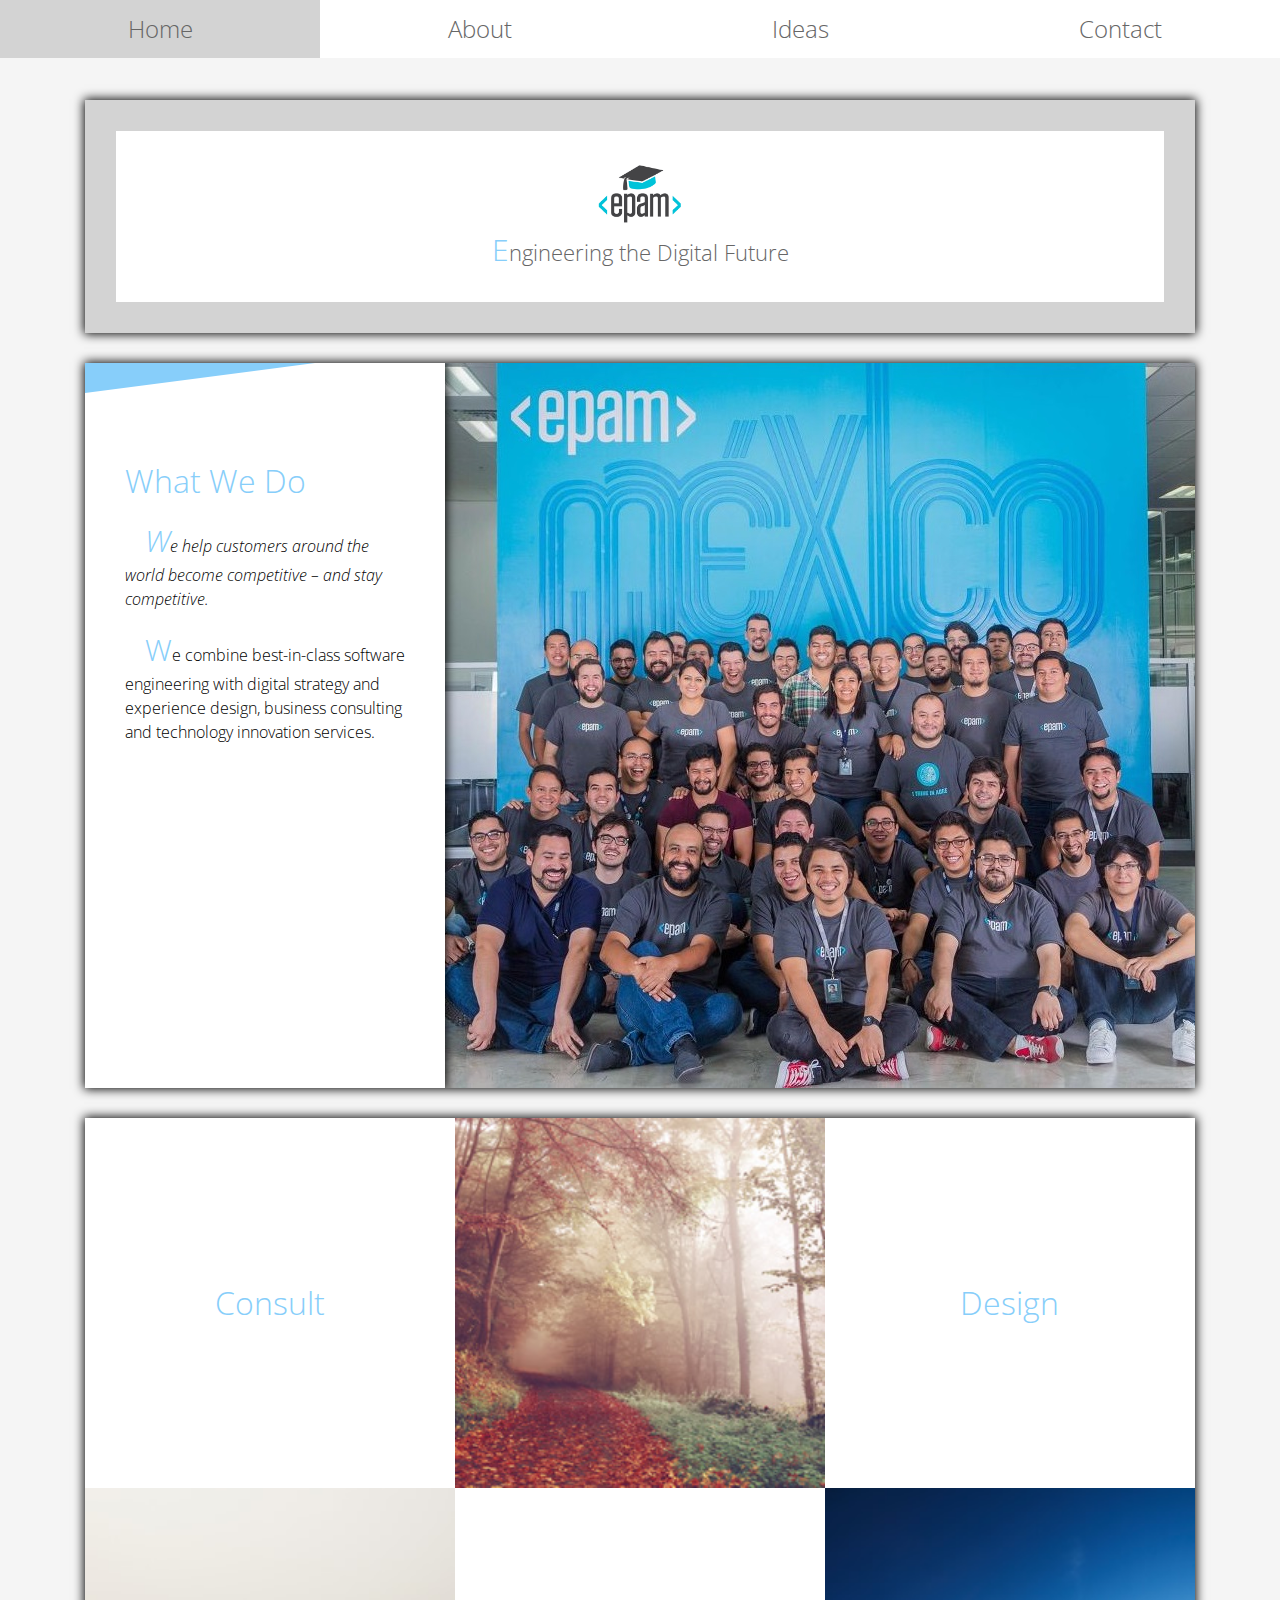
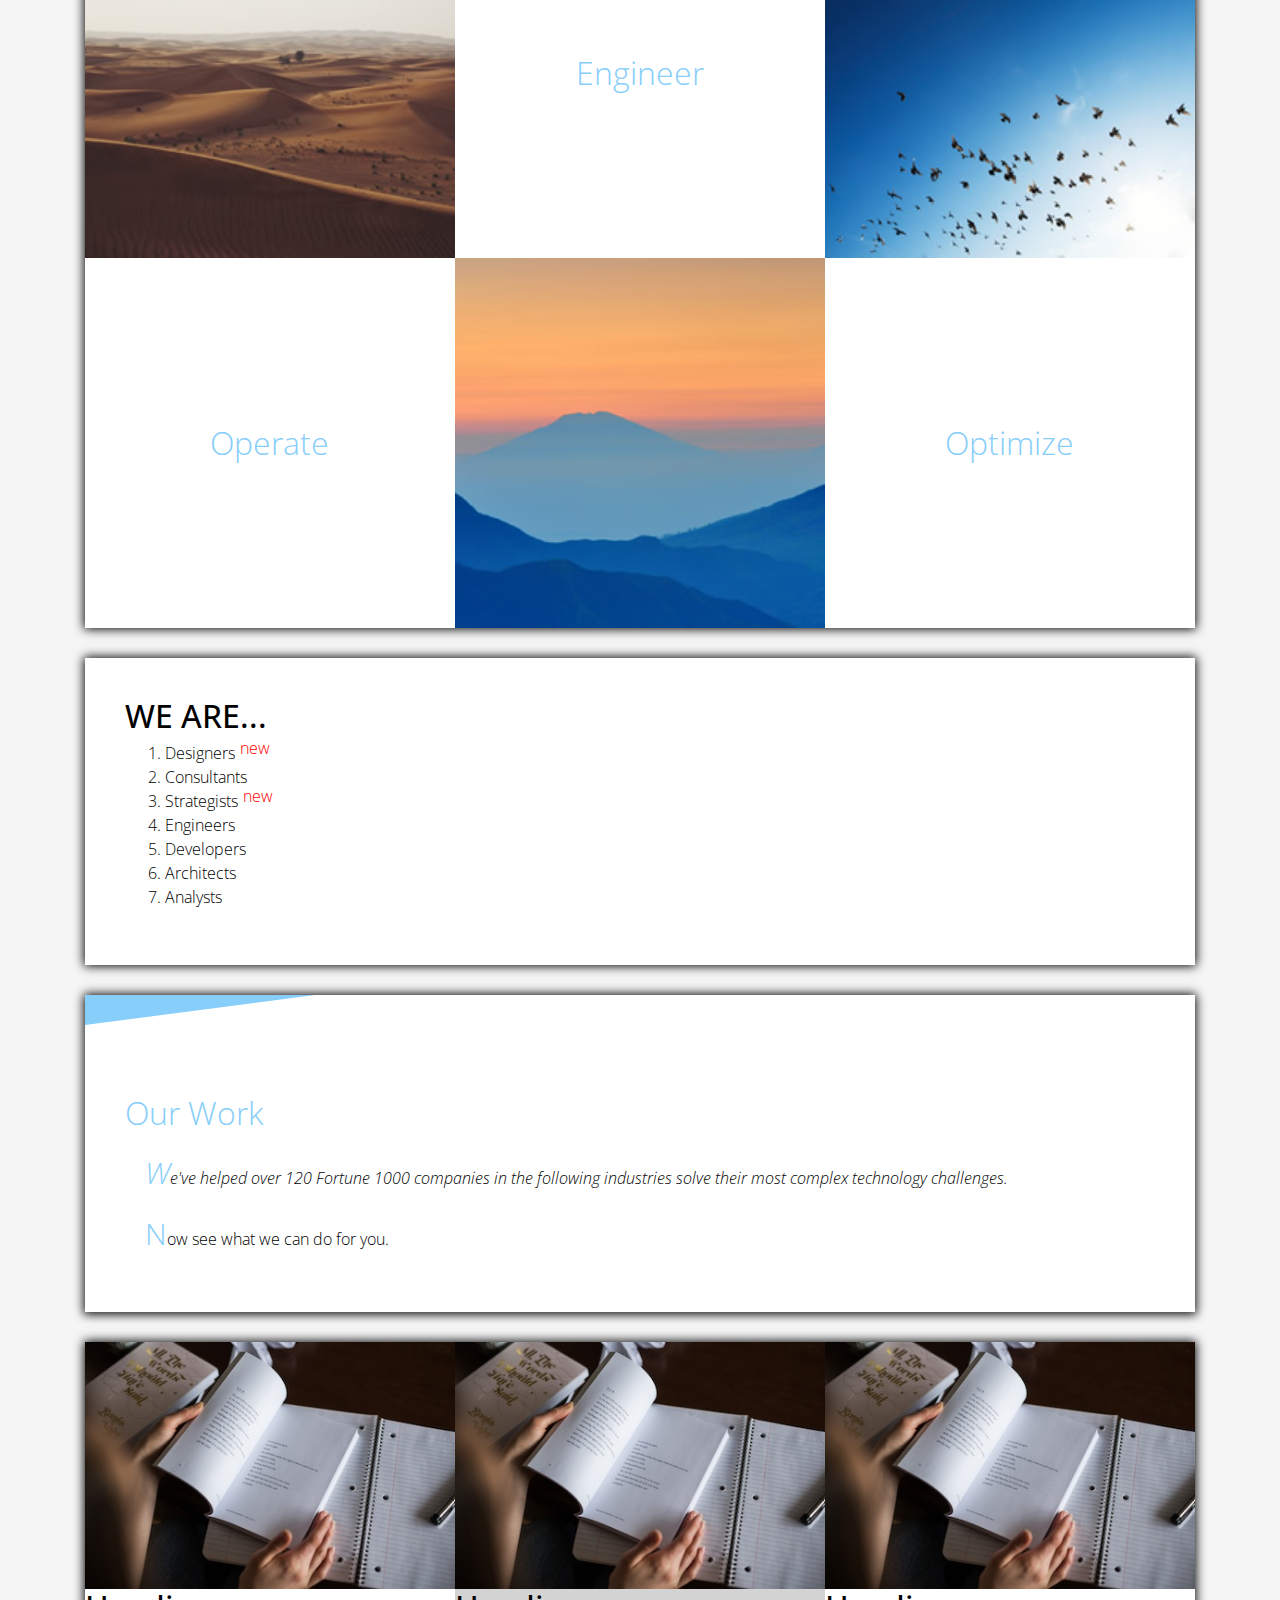
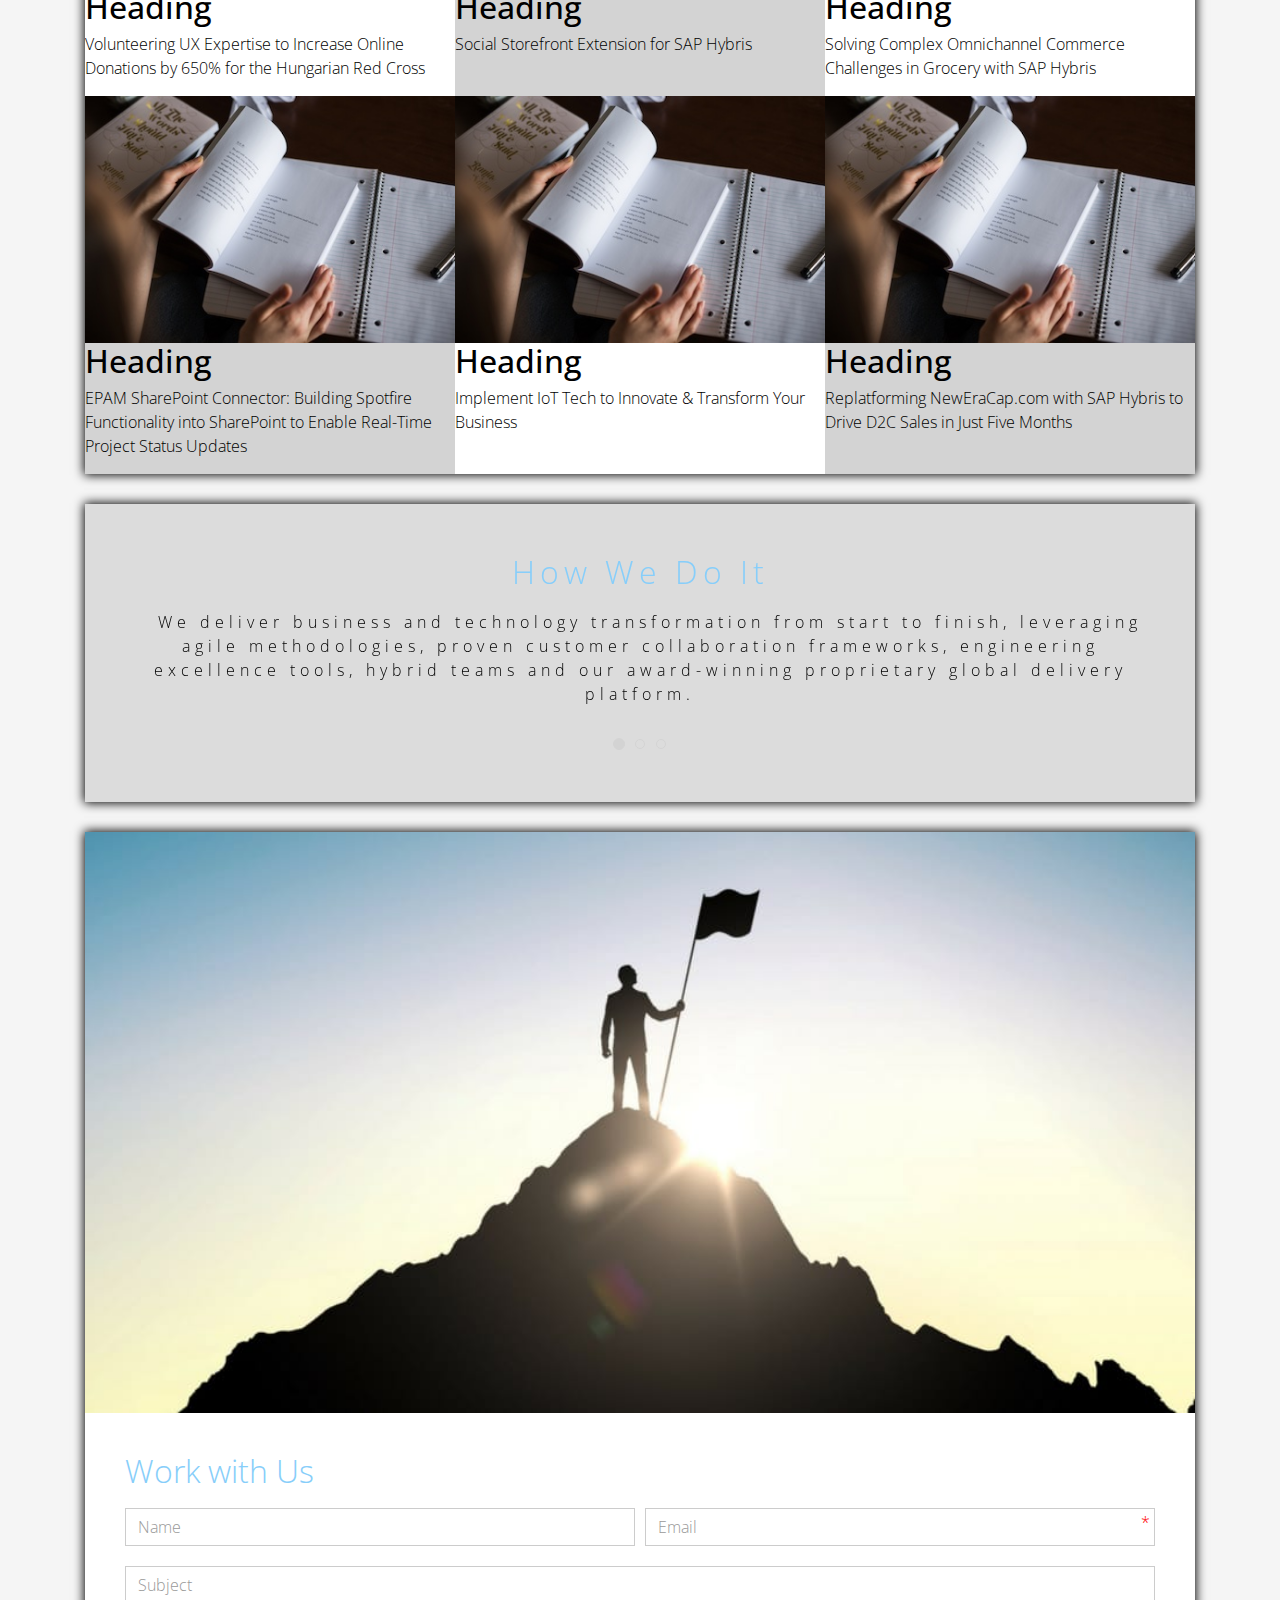
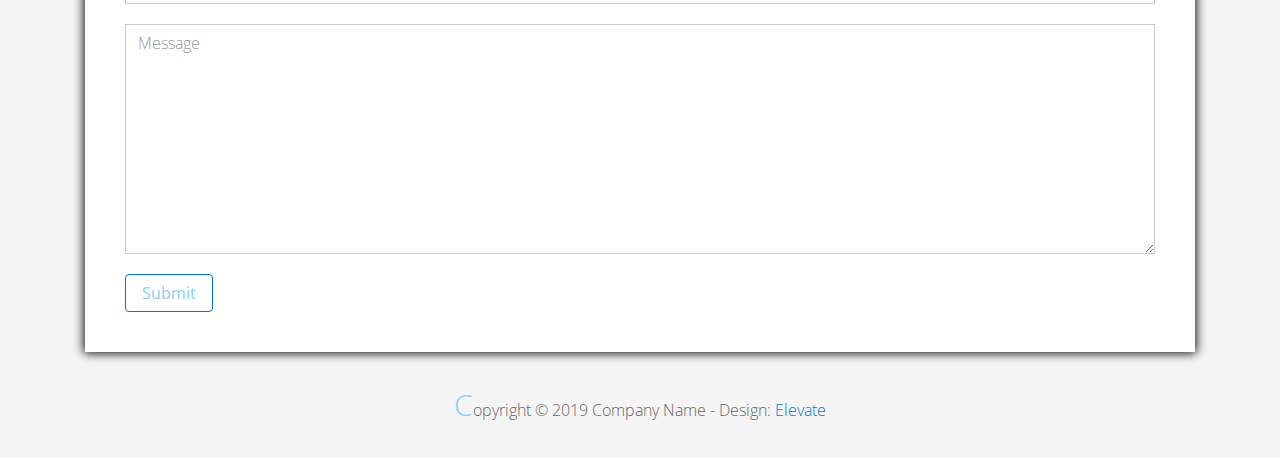
<file: homework/index.html>
<!DOCTYPE html>
<html lang="en">
<head>
  <meta charset="utf-8">
  <meta http-equiv="X-UA-Compatible" content="IE=edge">
  <meta name="viewport" content="width=device-width, initial-scale=1">

  <title>CSS Basics HW</title>



  <!-- load stylesheets -->
  <link rel="stylesheet" href="http://fonts.googleapis.com/css?family=Open+Sans:300,400">
  <!-- Google web font "Open Sans" -->
  <link rel="stylesheet" href="css/bootstrap.min.css">
  <!-- Bootstrap style -->
  <link rel="stylesheet" href="css/general.css">
  <link rel="stylesheet" href="css/style.css">
  <!-- Templatemo style -->
</head>

<body>
<div class="container">

  <div class="tm-sidebar">
    <nav class="tm-main-nav">
      <ul>
        <li class="tm-nav-item"><a href="#home" class="tm-nav-item-link">Home</a></li>
        <li class="tm-nav-item"><a href="#about" class="tm-nav-item-link">About</a></li>
        <li class="tm-nav-item"><a href="#ideas" class="tm-nav-item-link">Ideas</a></li>
        <li class="tm-nav-item"><a href="#contact" class="tm-nav-item-link">Contact</a></li>
      </ul>
    </nav>
  </div>

  <div class="tm-main-content">

    <div id="home" class="tm-content-box tm-content-header margin-b-10">
      <div class="tm-banner">
        <div class="tm-banner-inner">
          <img src="img/epam_logo.png" width="100" alt="">
          <p class="tm-banner-text">Engineering the Digital Future</p>
        </div>
      </div>
    </div>

    <section>
      <div class="tm-content-box flex-2-col">

        <div class="padding-medium flex-item tm-team-description-container flex-item">
          <h2 class="tm-section-title">What We Do</h2>
          <p class="tm-section-description">We help customers around the world become competitive – and stay competitive.</p>
          <p class="tm-section-description"> We combine best-in-class software engineering with digital strategy and experience design, business consulting and technology innovation services.</p>
        </div>
        <div class="flex-item">
          <img src="img/epam-mexico.jpg" alt="epam-mexico">
        </div>

      </div>

      <div id="about" class="tm-content-box">

        <ul class="boxes gallery-container">
          <li class="box box-bg">
            <h2 class="tm-section-title tm-section-title-box tm-box-bg-title">Consult</h2>
          </li>
          <li class="box">
            <a href="img/idea-large-01.jpg">
              <img src="img/idea-01.jpg" alt="Image" class="img-fluid thumbnail box-img">
            </a>
          </li>
          <li class="box box-bg">
            <h2 class="tm-section-title tm-section-title-box tm-box-bg-title">Design</h2>
          </li>
          <li class="box">
            <a href="img/idea-large-02.jpg">
              <img src="img/idea-02.jpg" alt="Image" class="img-fluid thumbnail box-img">
            </a>
          </li>
          <li class="box box-bg">
            <h2 class="tm-section-title tm-section-title-box tm-box-bg-title">Engineer</h2>
          </li>
          <li class="box">
            <a href="img/idea-large-03.jpg">
              <img src="img/idea-03.jpg" alt="Image" class="img-fluid thumbnail box-img">
            </a>
          </li>
          <li class="box box-bg">
            <h2 class="tm-section-title tm-section-title-box tm-box-bg-title">Operate</h2>
          </li>
          <li class="box">
            <a href="img/idea-large-04.jpg">
              <img src="img/idea-04.jpg" alt="Image" class="img-fluid thumbnail box-img">
            </a>
          </li>
          <li class="box box-bg">
            <h2 class="tm-section-title tm-section-title-box tm-box-bg-title">Optimize</h2>
          </li>
        </ul>

      </div>

    </section>

    <!-- slider -->
    <section class="heading tm-content-box">
      <div class="padding-medium">
        <h2> WE ARE...</h2>
        <ol>
          <li><a href="index.html" class="text">Designers</a></li>
          <li><a href="index.html">Consultants</a></li>
          <li><a href="#" class="text">Strategists</a></li>
          <li><a href="#">Engineers</a></li>
          <li><a href="#">Developers</a></li>
          <li><a href="#">Architects</a></li>
          <li><a href="#">Analysts</a></li>
        </ol>
      </div>
    </section>

    <section class="blocks">
      <div class="padding-medium flex-item tm-team-description-container">
        <h2 class="tm-section-title">Our Work</h2>
        <p class="tm-section-description">We've helped over 120 Fortune 1000 companies in the following industries solve their most complex technology challenges. </p>
        <p class="tm-section-description"> Now see what we can do for you.</p>
      </div>
      <div class="tm-content-box flex-2-col">
      </div>
      <div  class="tm-content-box">
        <ul class="boxes gallery-container">
          <li class="box box-work">
            <img src="img/study.jpeg" alt="Image" class="img-fluid">
            <div>
              <h2>Heading</h2>
              <p>Volunteering UX Expertise to Increase Online Donations by 650% for the Hungarian Red Cross</p>
            </div>
          </li>
          <li class="box box-work">
            <img src="img/study.jpeg" alt="Image" class="img-fluid">
            <div>
              <h2>Heading</h2>
              <p>Social Storefront Extension for SAP Hybris</p>
            </div>
          </li>
          <li class="box box-work">
            <img src="img/study.jpeg" alt="Image" class="img-fluid">
            <div>
              <h2>Heading</h2>
              <p>Solving Complex Omnichannel Commerce Challenges in Grocery with SAP Hybris</p>
            </div>
          </li>
          <li class="box box-work">
            <img src="img/study.jpeg" alt="Image" class="img-fluid">
            <div>
              <h2>Heading</h2>
              <p>EPAM SharePoint Connector: Building Spotfire Functionality into SharePoint to Enable Real-Time Project Status Updates</p>
            </div>
          </li>
          <li class="box box-work">
            <img src="img/study.jpeg" alt="Image" class="img-fluid">
            <div>
              <h2>Heading</h2>
              <p>Implement IoT Tech to Innovate &amp; Transform Your Business</p>
            </div>
          </li>
          <li class="box box-work">
            <img src="img/study.jpeg" alt="Image" class="img-fluid">
            <div>
              <h2>Heading</h2>
              <p>Replatforming NewEraCap.com with SAP Hybris to Drive D2C Sales in Just Five Months</p>
            </div>
          </li>
        </ul>

      </div>
    </section>

    <section id="ideas">
      <div id="tmCarousel" class="carousel slide tm-content-box" data-ride="carousel">

        <ol class="carousel-indicators">
          <li data-target="#tmCarousel" data-slide-to="0" class="active"></li>
          <li data-target="#tmCarousel" data-slide-to="1" class=""></li>
          <li data-target="#tmCarousel" data-slide-to="2" class=""></li>
        </ol>

        <div class="carousel-inner" role="listbox">

          <div class="carousel-item active">
            <div class="carousel-content">
              <div class="flex-item">
                <h2 class="tm-section-title">How We Do It</h2>
                <p class="tm-section-description carousel-description">We deliver business and technology transformation from start to finish, leveraging agile methodologies, proven customer collaboration frameworks, engineering excellence tools, hybrid teams and our award-winning proprietary global delivery platform.</p>
              </div>
            </div>
          </div>

          <div class="carousel-item">
            <div class="carousel-content">
              <div class="flex-item">
                <h2 class="tm-section-title">Our Clients</h2>
                <p class="tm-section-description carousel-description">Lorem ipsum dolor sit amet,
                  consectetur adipiscing elit. Quisque vel nisi pharetra nibh varius pharetra ac
                  sagittis nisi. Etiam pharetra vestibulum hendrerit. Pellentesque interdum metus
                  sed massa rutrum.</p>
              </div>
            </div>
          </div>

          <div class="carousel-item">
            <div class="carousel-content">
              <div class="flex-item">
                <h2 class="tm-section-title">Our Projects</h2>
                <p class="tm-section-description carousel-description">Donec ex libero, fringilla
                  vitae purus sit amet, rhoncus pharetra lorem. Pellentesque id sem id lacus
                  ultricies vehicula. Aliquam rutrum mi non. Pellentesque interdum metus sed massa
                  rutrum.</p>
              </div>
            </div>
          </div>

        </div>

      </div>
    </section>

    <section class="tm-content-box">
      <img src="img/contact-us.jpg" alt="Contact image" class="img-fluid img-contact-us">

      <div id="contact" class="padding-medium">
        <h2 class="tm-section-title">Work with Us</h2>
        <form action="#contact" method="get" class="contact-form">

          <div class="form-group col-xs-12 col-sm-12 col-md-6 col-lg-6 form-group-2-col-left">
            <input type="text" id="contact_name" name="contact_name" class="form-control"
                   placeholder="Name" required/>
          </div>
          <div class="form-group col-xs-12 col-sm-12 col-md-6 col-lg-6 form-group-2-col-right mandatory-field">
            <input type="email" id="contact_email" name="contact_email" class="form-control"
                   placeholder="Email" required/>
          </div>
          <div class="form-group">
            <input type="text" id="contact_subject" name="contact_subject" class="form-control"
                   placeholder="Subject" required/>
          </div>
          <div class="form-group">
            <textarea id="contact_message" name="contact_message" class="form-control" rows="9"
                      placeholder="Message" required></textarea>
          </div>

          <button type="submit" class="btn btn-primary submit-btn">Submit</button>

        </form>
      </div>
    </section>

    <footer class="tm-footer">
      <p class="text-xs-center">Copyright &copy; 2019 Company Name

        - Design: <a rel="nofollow" href="http://www.templatemo.com/tm-481-elevate"
                     target="_parent">Elevate</a></p>
    </footer>

  </div>

</div>

</body>
</html>
</file>
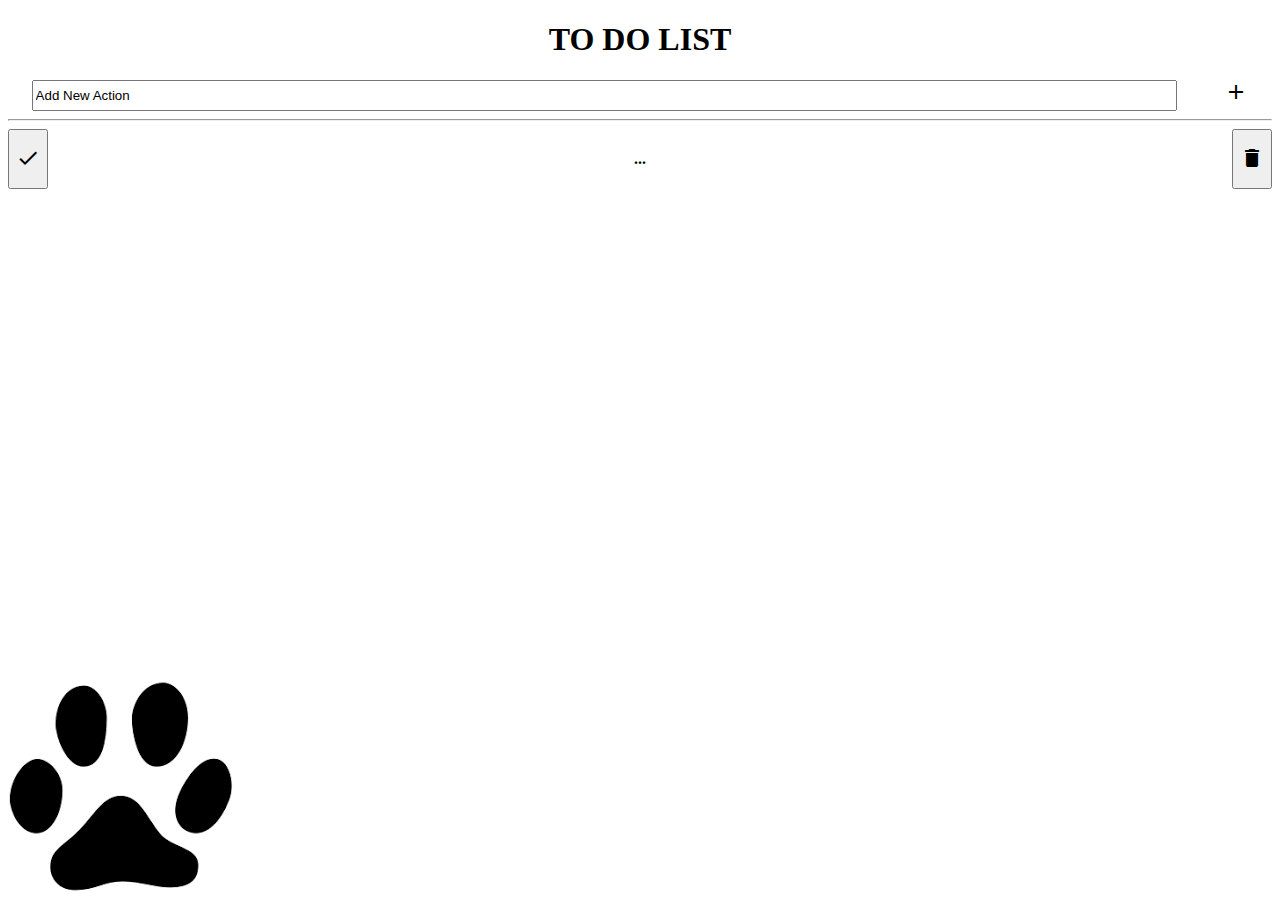
<file: FLX_homework_11/homework/index.html>
<!DOCTYPE html>
<html lang="en">
<head>
  <meta charset="UTF-8">
  <title>Homework 11 - TODO Cat List</title>
  <link rel="stylesheet" href="./assets/material-icons/material-icons.css">
  <link rel="stylesheet" href="./assets/styles.css">
</head>
<body class="body">
  <div id="root"></div>
  <section id ="top">
  <div class="header" id="header"><h1>TO DO LIST</h1></div>
  <div class="form">
    <form>
      <input type="text" id= "inputForm" value="Add New Action">
      <i class="material-icons" id="iconBtn">add</i>
    </form>
  </div>
  <hr>
</section>
  <div class="list" id="list">
        <button type="button" id="done"><i class="material-icons">done</i></button>
        <h4 id="line">...</h4>
        <button type="button" id="delete"><i class="material-icons">delete</i></button>   
  </div>
  <div id="2"></div>
  <footer><img src="./assets/img/cat.png" alt="noImage"></footer>
  <script src="./src/app.js"></script>
</body>
</html>
</file>
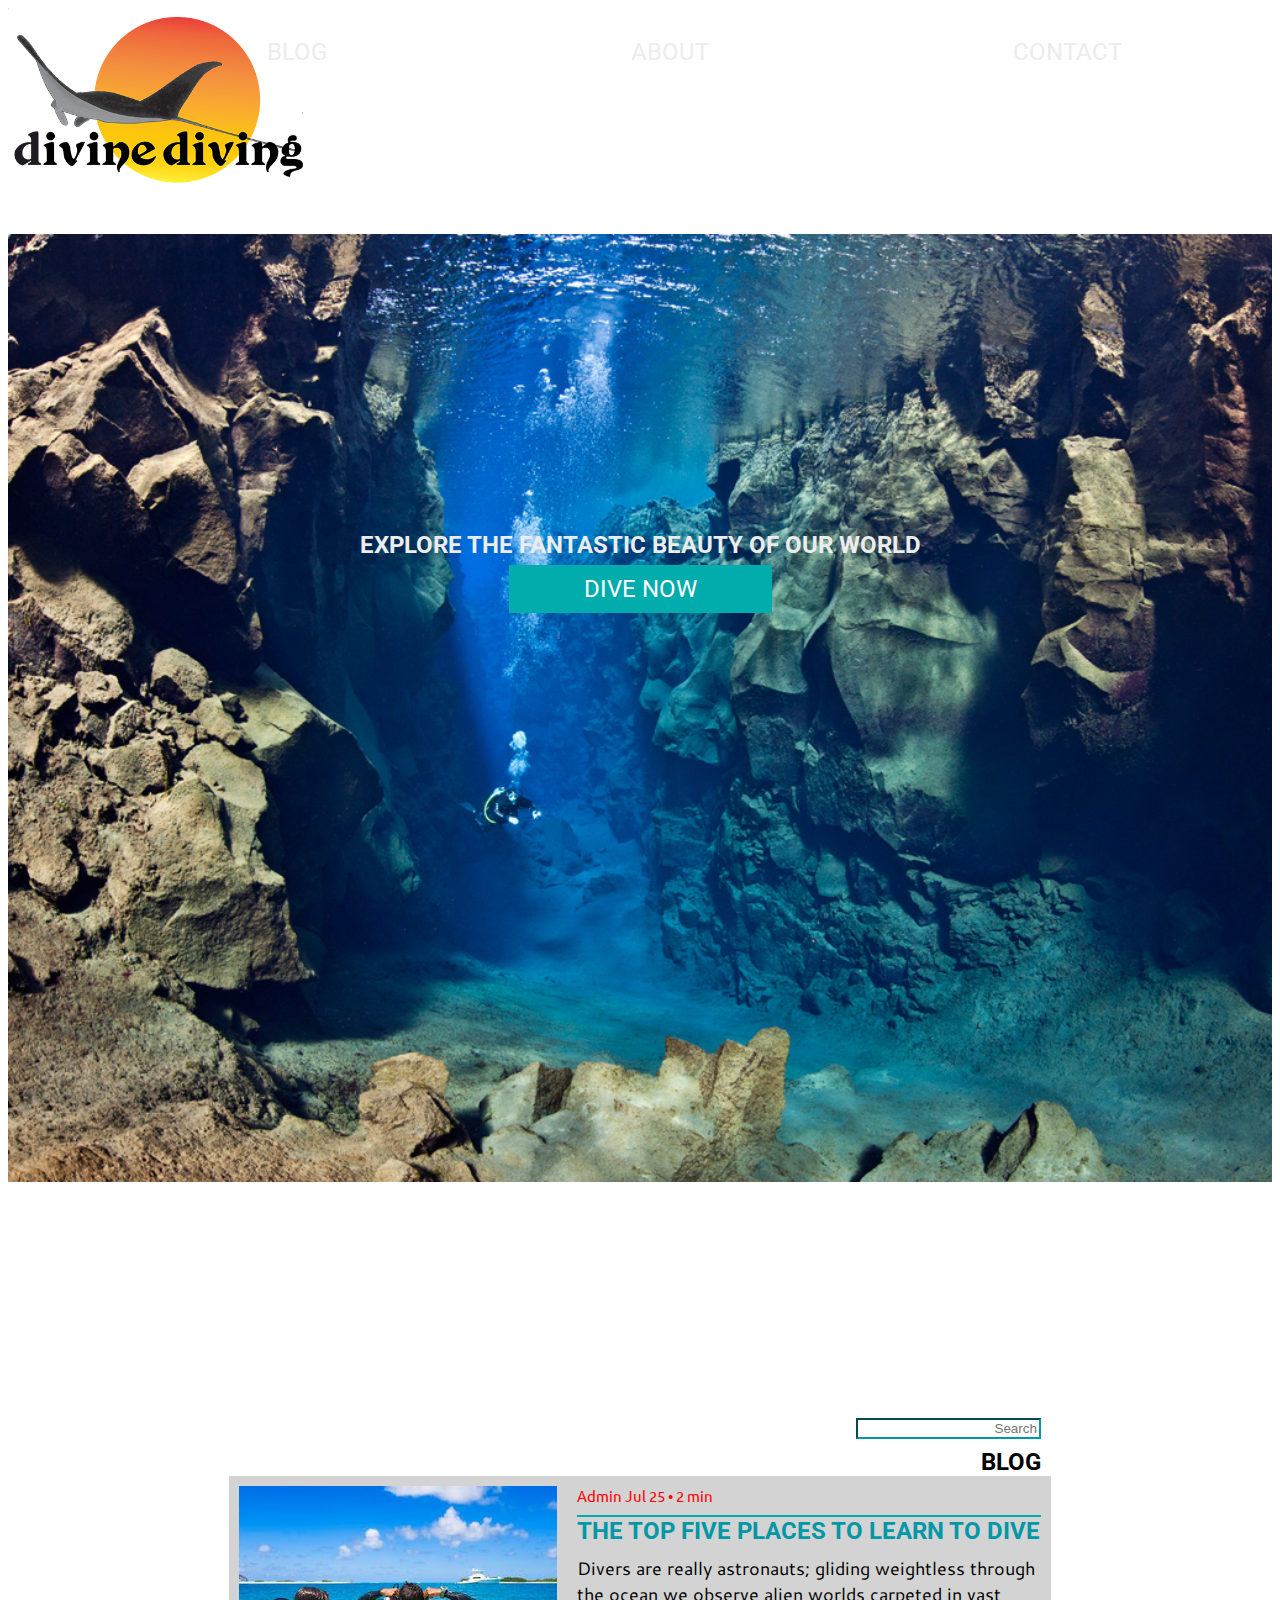
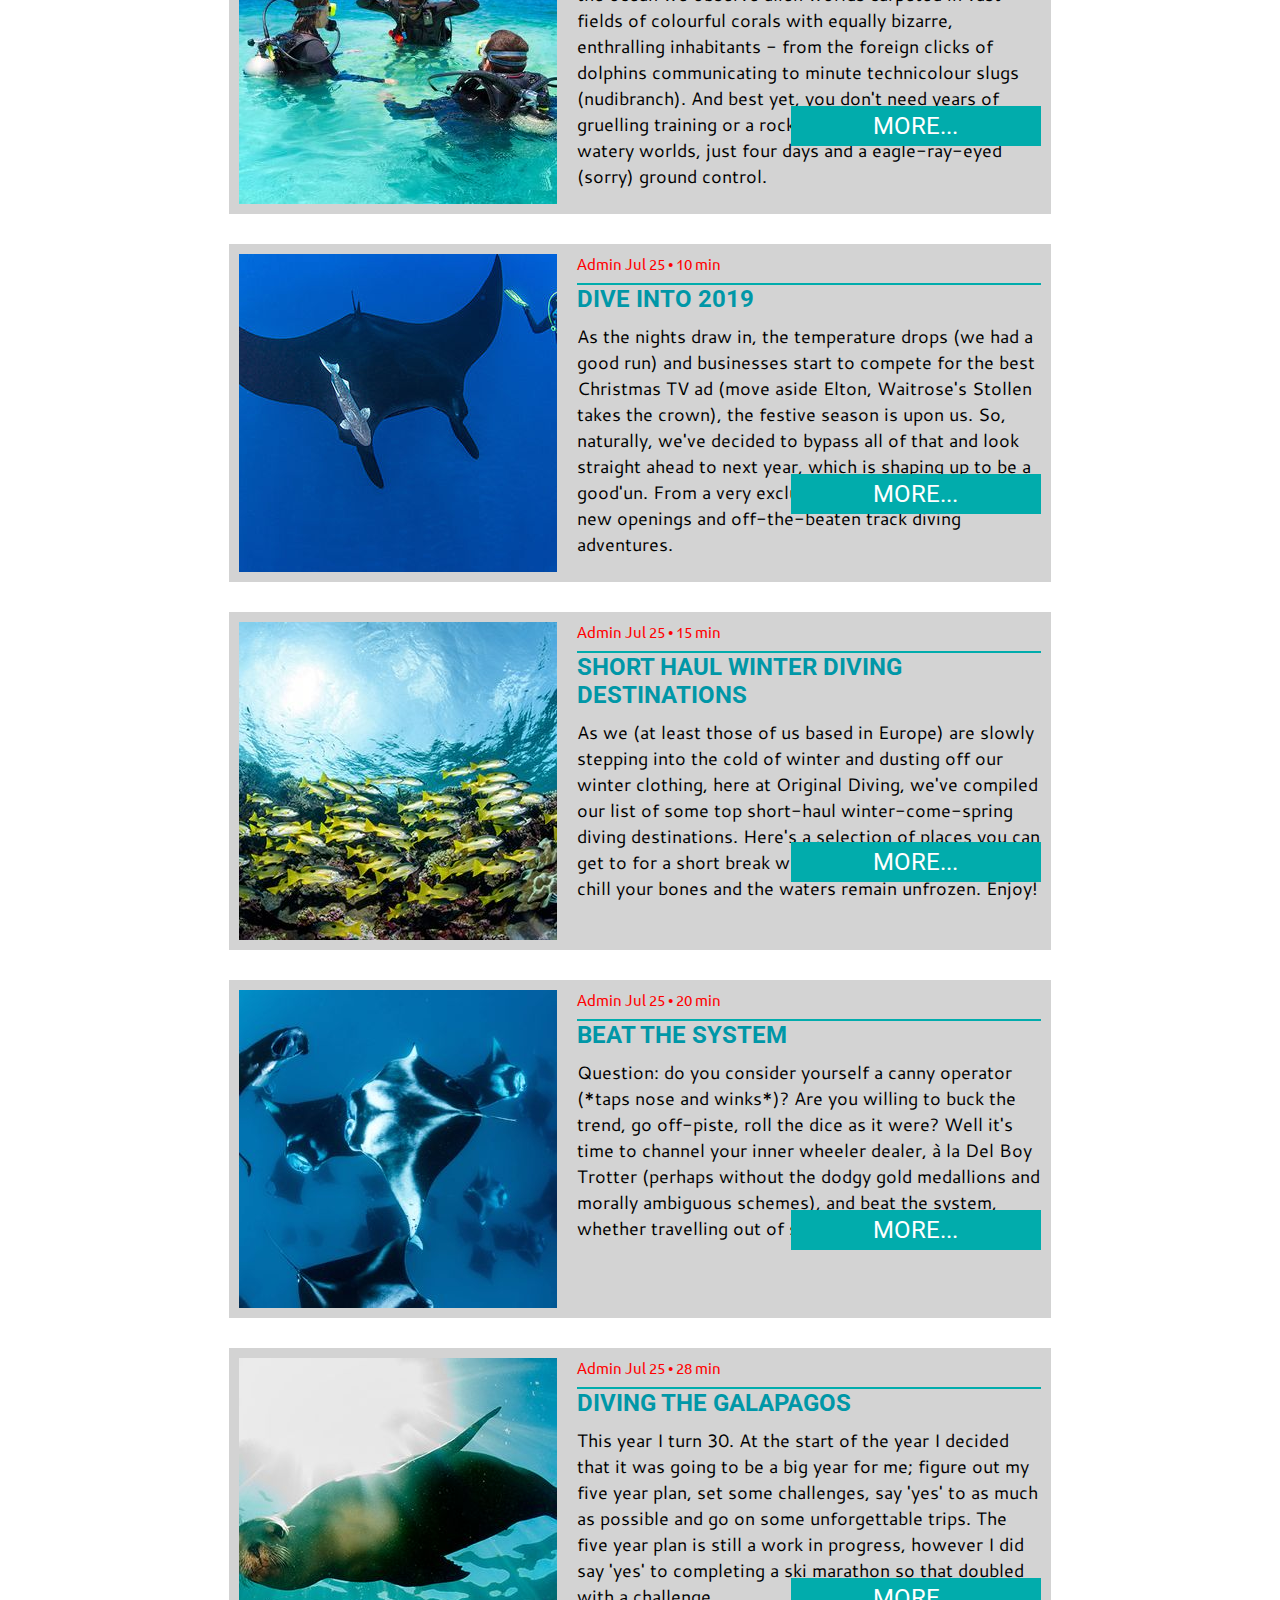
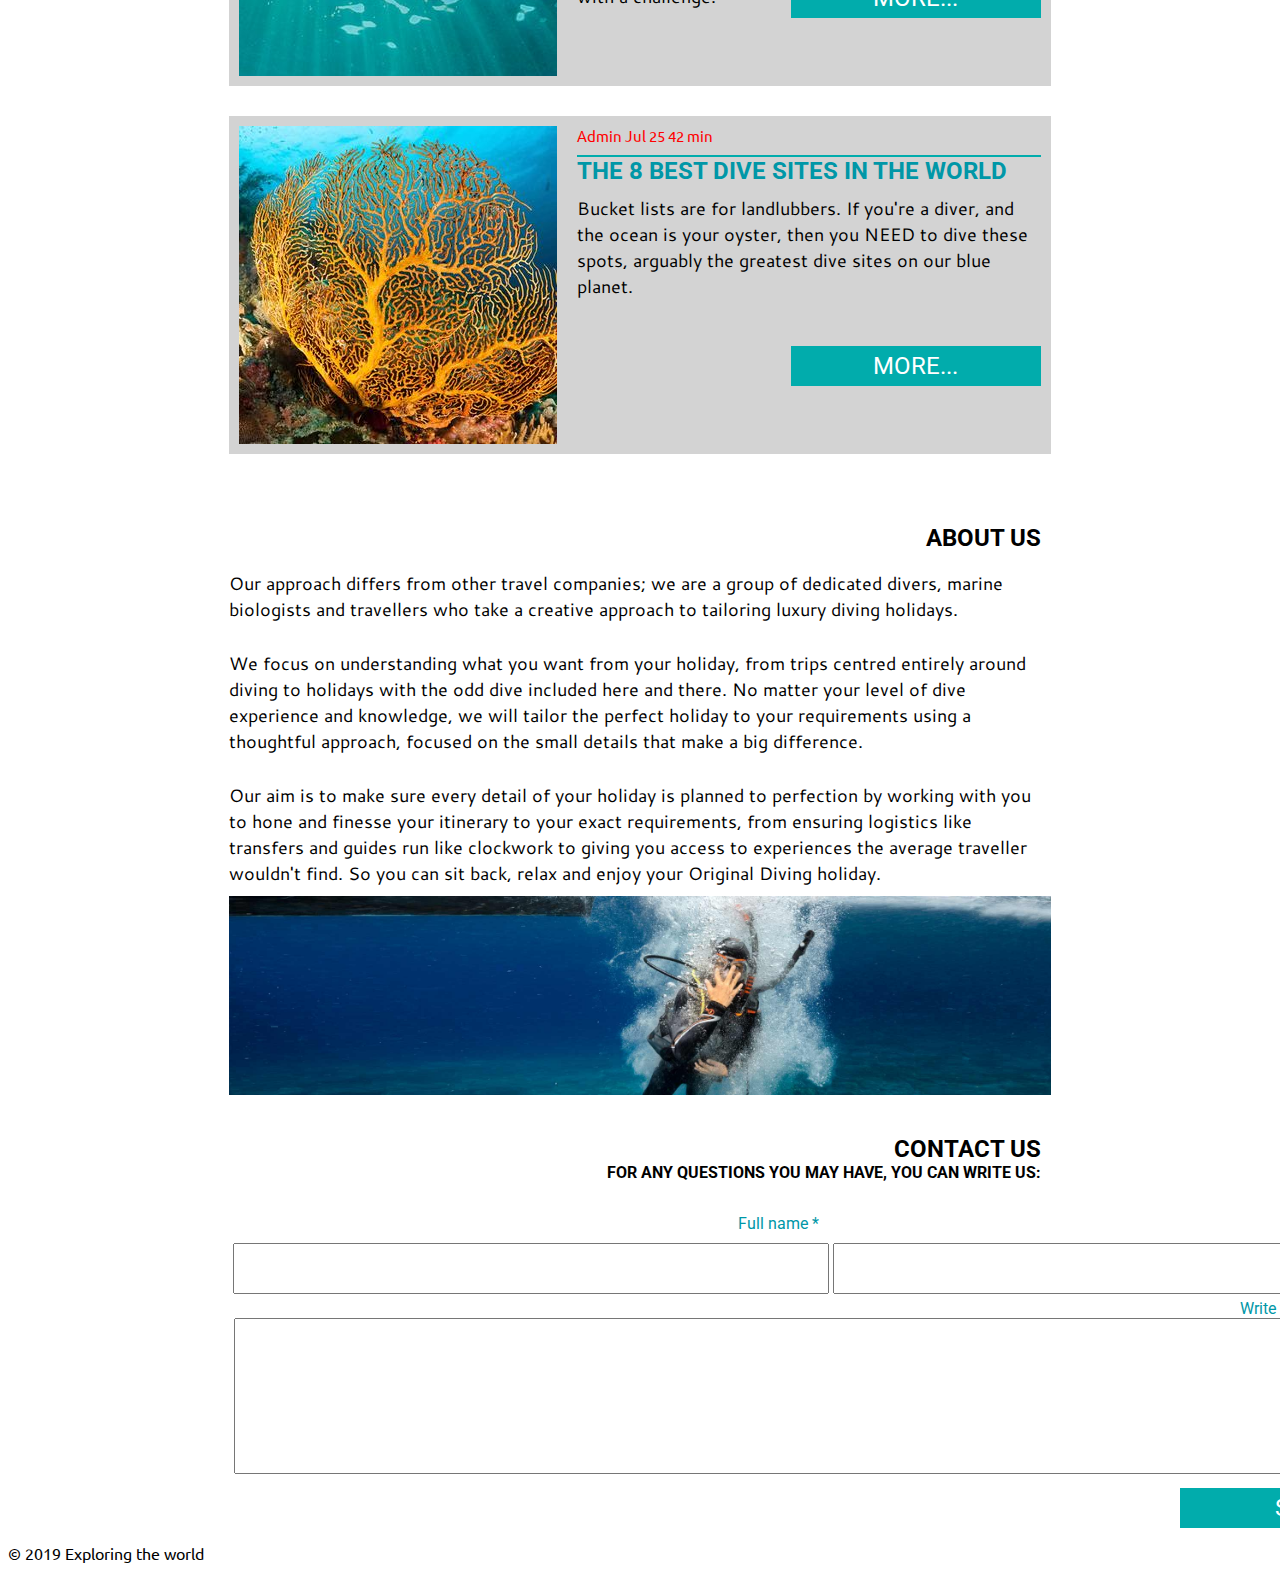
<file: FLX_homework_3/homework/index.html>
<!DOCTYPE html>
<html lang="en">

  <head>
    <meta charset="UTF-8">
    <meta name="viewport" content="width=device-width, initial-scale=1.0">
    <meta http-equiv="X-UA-Compatible" content="ie=edge">

    <!-- Styles should be switched here: -->

    <link rel="stylesheet" type="text/css" href="css/style1.css">
    <!--<link rel="stylesheet" type="text/css" href="css/style2.css"> -->

    <title>Explore the world of ocean</title>
  </head>

  <body>
    <div class="main-wrapper">
      <header>
        <div class="top-wrapper">
          <div class="logo">
            <img src="img/logo.png" alt="">
          </div>

          <nav>
            <a role="button" href="#list" target="_self">Blog</a>
            <a role="button" href="#about" target="_self">About</a>
            <a role="button" href="#contact" target="_self">Contact</a>
          </nav>
        </div>
        <section>
          <h1>
            Explore the fantastic beauty of our world
          </h1>
          <a class="btn btn-top" href="#list" target="_self">Dive now</a>
        </section>
      </header>
      <main>
        <div class="toolbar">
          <input type="text" placeholder="Search">
        </div>
        <section class="post-list" id="list">
          <h1>Blog</h1>
          <article>
            <img src="img/post-1.jpg" alt="">
            <div>
              <div class="post">
                <div class="post-description">
                  Admin Jul 25 &#8226; 2 min
                </div>
                <h3>The Top Five Places To Learn To Dive</h3>
                <p>
                  Divers are really astronauts; gliding weightless through the ocean we observe alien worlds carpeted
                  in
                  vast fields of colourful corals with equally bizarre, enthralling inhabitants - from the foreign
                  clicks
                  of dolphins communicating to minute technicolour slugs (nudibranch). And best yet, you don't need
                  years
                  of gruelling training or a rocket to experience these watery worlds, just four days and a
                  eagle-ray-eyed
                  (sorry) ground control.
                </p>
              </div>
              <button class="btn">More...</button>
            </div>
          </article>
          <article>
            <img src="img/post-2.jpg" alt="">
            <div>
              <div class="post">
                <div class="post-description">
                  Admin Jul 25 &#8226; 10 min
                </div>
                <h3>Dive Into 2019</h3>
                <p>
                  As the nights draw in, the temperature drops (we had a good run) and businesses start to compete for
                  the
                  best Christmas TV ad (move aside Elton, Waitrose's Stollen takes the crown), the festive season is
                  upon
                  us. So, naturally, we've decided to bypass all of that and look straight ahead to next year, which is
                  shaping up to be a good'un. From a very exclusive expedition to the best new openings and
                  off-the-beaten
                  track diving adventures.
                </p>
              </div>
              <button class="btn">More...</button>
            </div>
          </article>
          <article>
            <img src="img/post-3.jpg" alt="">
            <div>
              <div class="post">
                <div class="post-description">
                  Admin Jul 25 &#8226; 15 min
                </div>
                <h3>Short Haul Winter Diving Destinations</h3>
                <p>
                  As we (at least those of us based in Europe) are slowly stepping into the cold of winter and dusting
                  off
                  our winter clothing, here at Original Diving, we've compiled our list of some top short-haul
                  winter-come-spring diving destinations. Here's a selection of places you can get to for a short break
                  where the temperature won't chill your bones and the waters remain unfrozen. Enjoy!
                </p>
              </div>
              <button class="btn">More...</button>
            </div>
          </article>
          <article>
            <img src="img/post-4.jpg" alt="">
            <div>
              <div class="post">
                <div class="post-description">
                  Admin Jul 25 &#8226; 20 min
                </div>
                <h3>Beat the System</h3>
                <p>
                  Question: do you consider yourself a canny operator (*taps nose and winks*)? Are you willing to buck
                  the
                  trend, go off-piste, roll the dice as it were? Well it's time to channel your inner wheeler dealer, à
                  la
                  Del Boy Trotter (perhaps without the dodgy gold medallions and morally ambiguous schemes), and beat
                  the
                  system, whether travelling out of season.
                </p>
              </div>
              <button class="btn">More...</button>
            </div>
          </article>
          <article>
            <img src="img/post-5.jpg" alt="">
            <div>
              <div class="post">
                <div class="post-description">
                  Admin Jul 25 &#8226; 28 min
                </div>
                <h3>Diving The Galapagos</h3>
                <p>
                  This year I turn 30. At the start of the year I decided that it was going to be a big year for me;
                  figure out my five year plan, set some challenges, say 'yes' to as much as possible and go on some
                  unforgettable trips. The five year plan is still a work in progress, however I did say 'yes' to
                  completing a ski marathon so that doubled with a challenge.
                </p>
              </div>
              <button class="btn">More...</button>
            </div>
          </article>
          <article>
            <img src="img/post-6.jpg" alt="">
            <div>
              <div class="post">
                <div class="post-description">
                  Admin Jul 25 42 min
                </div>
                <h3>The 8 Best Dive Sites in the World</h3>
                <p>Bucket lists are for landlubbers. If you're a diver, and the ocean is your oyster, then you NEED to
                  dive
                  these spots, arguably the greatest dive sites on our blue planet.</p>
              </div>
              <button class="btn">More...</button>
            </div>
          </article>
        </section>

        <section class="about" id="about">
          <div>
            <h1>About Us</h1>
            <p>
              Our approach differs from other travel companies; we are a group of dedicated divers, marine biologists
              and
              travellers who take a creative approach to tailoring luxury diving holidays.
            </p>
            <p>
              We focus on understanding what you want from your holiday, from trips centred entirely around diving to
              holidays with the odd dive included here and there. No matter your level of dive experience and
              knowledge,
              we will tailor the perfect holiday to your requirements using a thoughtful approach, focused on the small
              details that make a big difference.
            </p>
            <p>
              Our aim is to make sure every detail of your holiday is planned to perfection by working with you to hone
              and finesse your itinerary to your exact requirements, from ensuring logistics like transfers and guides
              run like clockwork to giving you access to experiences the average traveller wouldn't find. So you can
              sit
              back, relax and enjoy your Original Diving holiday.
            </p>
          </div>
          <div>
            <img src="img/about-section.jpg" alt="">
          </div>
        </section>

        <section class="contact-form" id="contact">
          <h1>CONTACT US</h1>
          <h4>For any questions you may have, you can write us:</h4>

          <form action="script.php">
            <fieldset>
              <div>
              <label for="fullName">Full name *</label>
              <input type="text" id="fullName"/>
            </div>
            </fieldset>
            <fieldset>
              <div>
                <label for="emailAddress">Email Address *</label>
                <input type="email" id="emailAddress"/>
              </div>
            </fieldset>
            <br>
            <fieldset>
                <label for="questions">Write your questions below</label>
                <textarea cols="20" rows="10" id="questions"></textarea>
                <button type="button">SEND</button>
            </fieldset>
            </form>

        </section>
      </main>
      <footer>
        <span>&#169; 2019 Exploring the world</span>
      </footer>
    </div>
  </body>

</html>
</file>
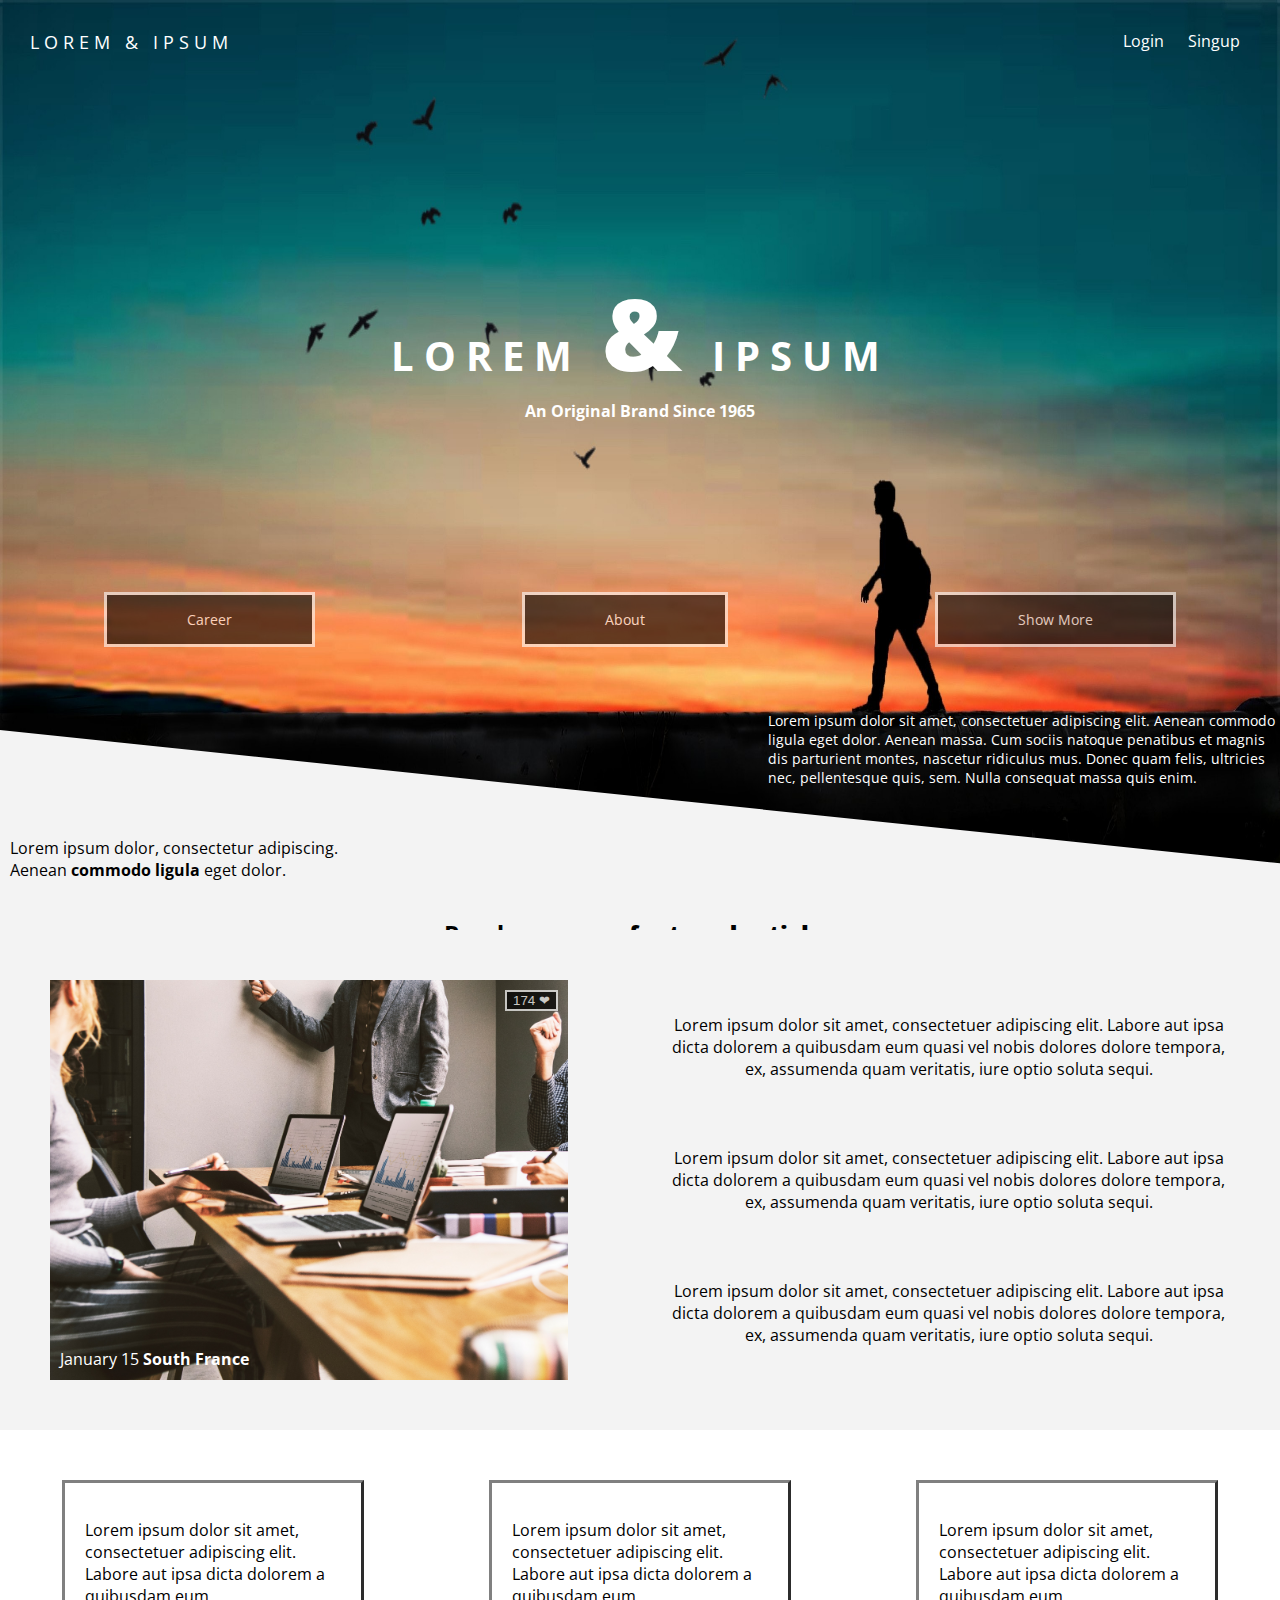
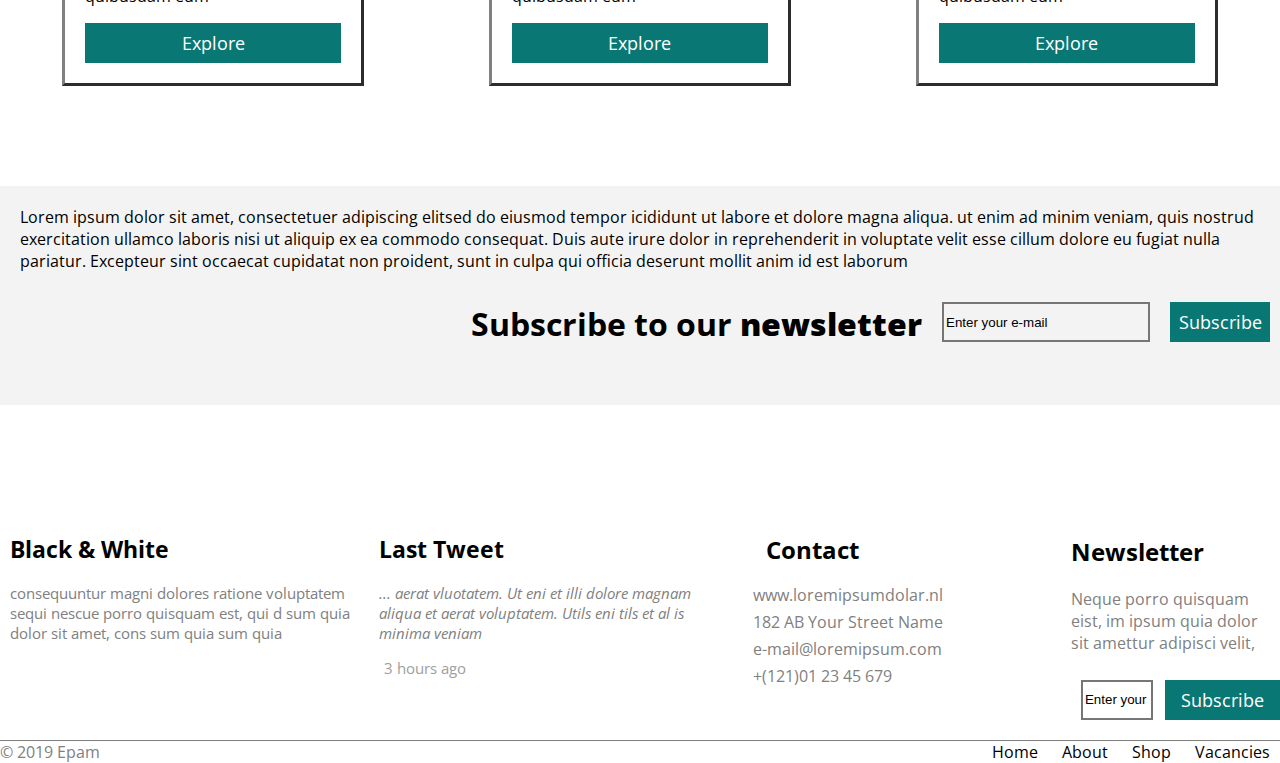
<file: FLX_homework_4/homework/index.html>
<!DOCTYPE html>
<html lang="zxx">

<head>
  <meta charset="utf-8">
  <meta name="viewport" content="width=device-width, initial-scale=1">
  <title>Homework</title>
  <link rel="stylesheet" type="text/css" href="css/style.css">
</head>
<body>
    <div class="main-wrapper">
        <header>
            <div class="logo-text">
                <p>Lorem & Ipsum </p>
            <nav>
                <a role="button" href="#login" target="_self">Login</a>
                <a role="button" href="#singup" target="_self">Singup</a>
            </nav>
            </div>
            <section class="centre">
                <h1>Lorem <b>&</b> Ipsum</h1>
                <h4>An Original Brand Since 1965</h4>
                <div class="header-btn">
                <a class="btn-top" href="#career" target="_self">Career</a>
                <a class="btn-top" href="#about" target="_self">About</a>
                <a class="btn-top" href="#showMore" target="_self">Show More</a>
                </div>
            </section>
            <section class="upper">
                <div class="part-1">
                    <p>
                        Lorem ipsum dolor sit amet, consectetuer adipiscing elit. 
                        Aenean commodo ligula eget dolor. Aenean massa. 
                        Cum sociis natoque penatibus et magnis  dis parturient montes,
                         nascetur ridiculus mus. Donec quam felis, ultricies nec, pellentesque quis, sem.
                          Nulla consequat massa quis enim.
                    </p>
                </div>
                <div class="part-2">
                    <p>
                        Lorem ipsum dolor, consectetur adipiscing.<br>
                        Aenean <b>commodo ligula</b> eget dolor.
                    </p>
                </div>
                <div class="part-3">
                    <h2> Read some our <b>featured articles</b></h2>
                </div>
            </section>
        </header>
        <main>
            <section class="middle-1">
                <div class="photo">
                    <div class="discription">January 15 <b>South France</b></div>
                    <div class="likes">
                        <h5><button type="button">174 &#10084;</button></h5>
                    </div>
                </div>
                <div class="text">
                    <div>
                        <p>Lorem ipsum dolor sit amet, consectetuer adipiscing elit.
                            Labore aut ipsa dicta dolorem a quibusdam eum quasi vel nobis dolores dolore tempora,
                             ex, assumenda quam veritatis, iure optio soluta sequi.
                        </p>
                    </div>
                    <div>
                        <p>Lorem ipsum dolor sit amet, consectetuer adipiscing elit.
                            Labore aut ipsa dicta dolorem a quibusdam eum quasi vel nobis dolores dolore tempora,
                             ex, assumenda quam veritatis, iure optio soluta sequi.
                        </p>
                    </div>
                    <div>
                        <p>Lorem ipsum dolor sit amet, consectetuer adipiscing elit.
                            Labore aut ipsa dicta dolorem a quibusdam eum quasi vel nobis dolores dolore tempora,
                             ex, assumenda quam veritatis, iure optio soluta sequi.
                        </p>
                    </div>
                </div>
            </section>
            <section class="middle-2">
                    <div class="box">
                        <div>
                            <p>Lorem ipsum dolor sit amet, consectetuer adipiscing elit. Labore aut ipsa dicta dolorem a quibusdam eum</p>
                        </div>
                        <div class="button-list">
                            <h4><button type="button">Explore</button></h4>
                        </div>
                    </div>
                    <div class="box">
                        <div>
                            <p>Lorem ipsum dolor sit amet, consectetuer adipiscing elit. Labore aut ipsa dicta dolorem a quibusdam eum</p>
                        </div>
                        <div class="button-list">
                           <button type="button">Explore</button>
                        </div>
                        </div>
                    <div class="box">
                       <div>
                            <p>Lorem ipsum dolor sit amet, consectetuer adipiscing elit. Labore aut ipsa dicta dolorem a quibusdam eum</p>
                        </div>
                        <div class="button-list">
                            <button type="button">Explore</button>
                            </div>
                    </div>
            </section>
            <section class="middle-3">
                <div class="text-3">
                    <p>
                        Lorem ipsum dolor sit amet, consectetuer adipiscing elitsed do eiusmod tempor icididunt
                         ut labore et dolore magna aliqua. ut enim ad minim veniam, quis nostrud exercitation ullamco
                          laboris nisi ut aliquip ex ea commodo consequat. Duis aute irure dolor in reprehenderit in voluptate
                         velit esse cillum dolore eu fugiat nulla pariatur. Excepteur sint occaecat cupidatat non proident,
                          sunt in culpa qui officia deserunt mollit anim id est laborum   
                    </p>
                </div>
                <div class="subscribe">
                    <div>
                        <h1>Subscribe to our <b>newsletter</b> </h1>
                    </div>
                    <div>
                        <form>
                            <input type="email" value="Enter your e-mail">
                        </form>
                    </div>
                    <div>
                            <button type="button">Subscribe</button>
                    </div>
                </div>
            </section>
            <section class="end">
                <div class="end-left">
                    <div class="end-left-main">
                        <h2>Black & White</h2>
                        <p>consequuntur magni dolores ratione voluptatem sequi nescue porro quisquam est, qui d sum quia dolor sit amet, cons sum quia sum quia</p>
                    </div>
                    <div class="end-left-main">
                        <h2>Last Tweet</h2>
                        <p><i>... aerat vluotatem. Ut eni et illi dolore magnam aliqua et aerat voluptatem. Utils eni tils et al is minima veniam</i></p>
                        <div class="time">
                            <p>3 hours ago</p>
                        </div>
                    </div>
                    <div class="contact">
                        <h2>Contact</h2>
                        <p>www.loremipsumdolar.nl</p>
                        <p>182 AB Your Street Name</p>
                        <p>e-mail@loremipsum.com</p>
                        <p>+(121)01 23 45 679</p>                    
                    </div>
                </div>
                <div class="end-right">
                    <div>
                        <h2>Newsletter</h2>
                        <p>Neque porro quisquam eist, im ipsum quia dolor sit amettur adipisci velit,</p>
                    </div>
                    <div class="subscribe1">
                        <div>
                            <form>
                                <input type="email" value="Enter your e-mail">
                            </form>
                        </div>
                        <div>
                            <button type="button">Subscribe</button>
                        </div>
                    </div>
                </div>
            </section>
        </main>
        <footer>
            <span>&#169; 2019 Epam</span>
            <div class="link">
            <a class="btn-footer" href="#home" target="_self">Home</a>
            <a class="btn-footer" href="#about" target="_self">About</a>
            <a class="btn-footer" href="#shop" target="_self">Shop</a>
            <a class="btn-footer" href="#vacancies" target="_self">Vacancies</a>
            </div>
        </footer>
    </div>
</body>
</file>
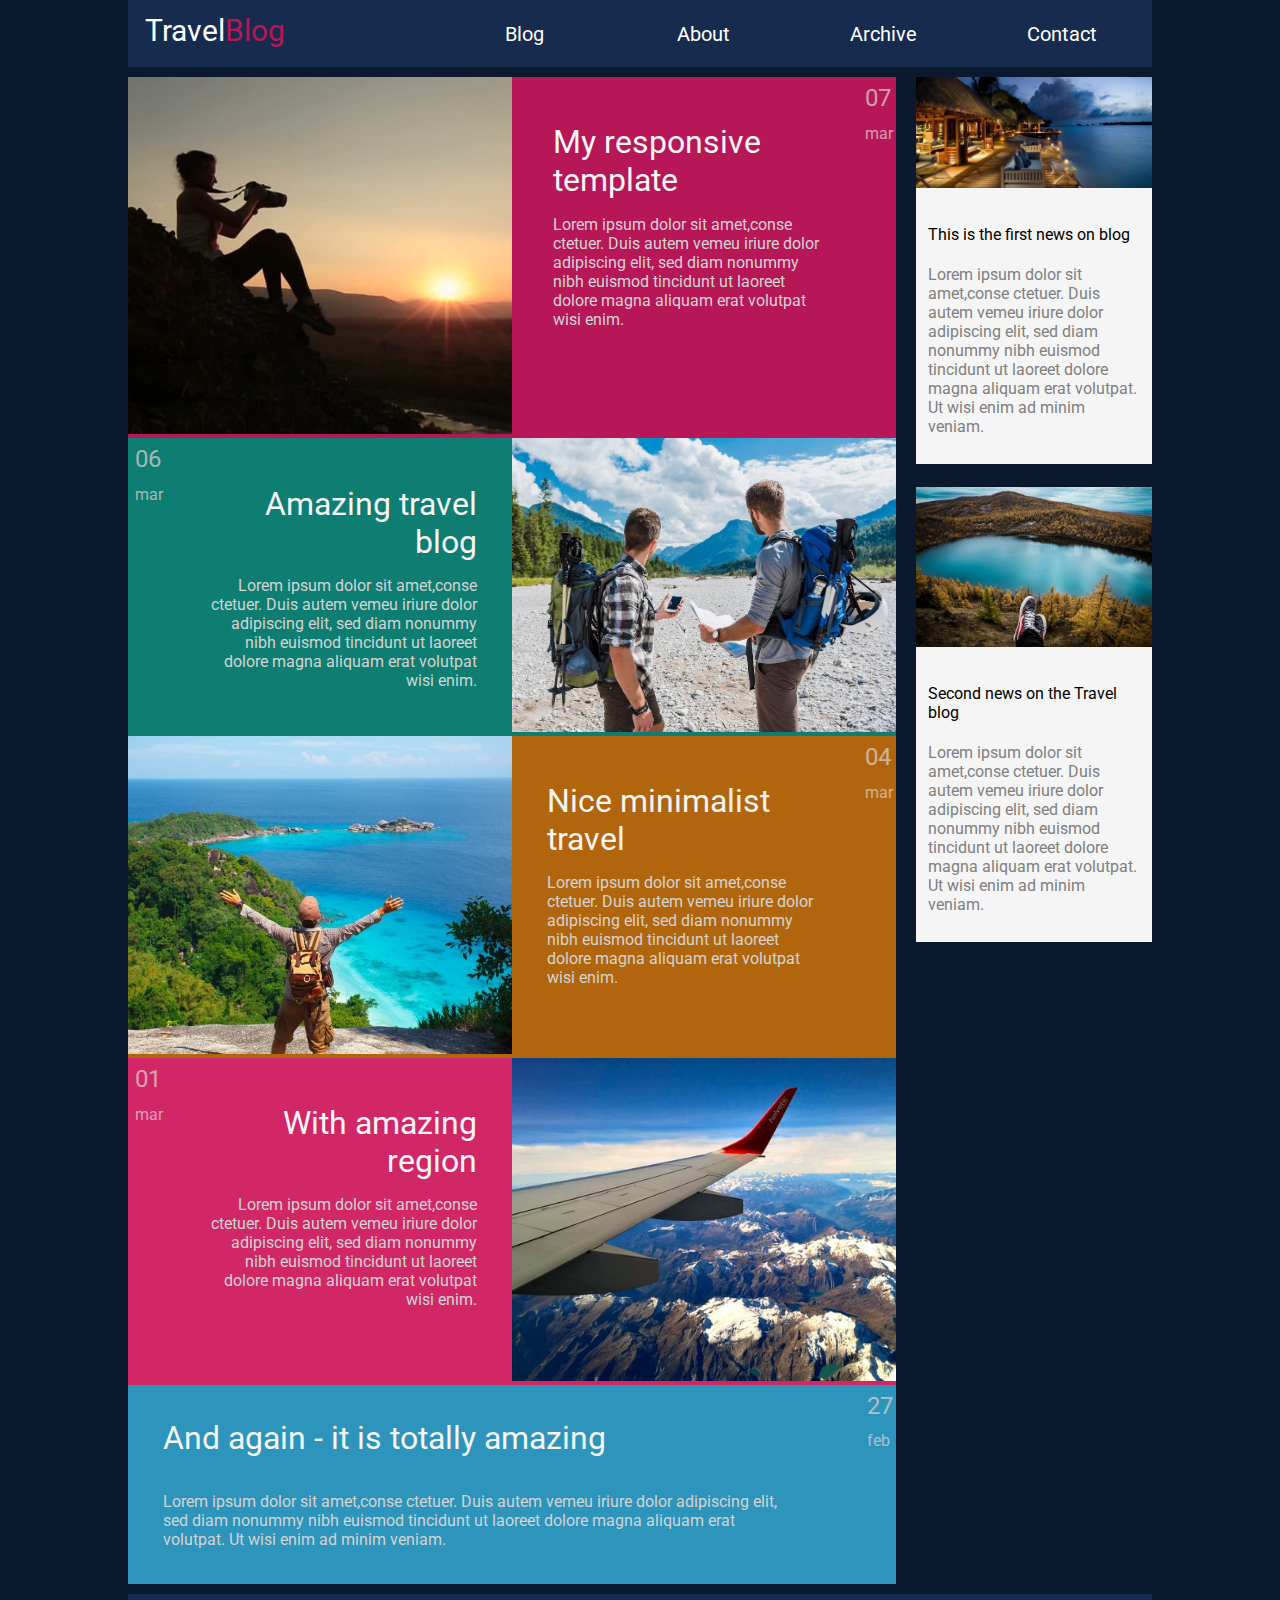
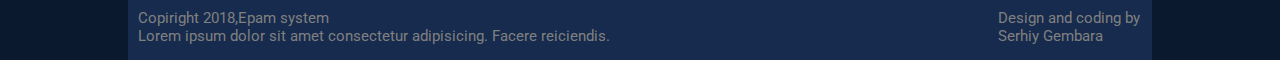
<file: FLX_homework_5/homework/src/index.html>
<!DOCTYPE html>
<html lang="zxx">
<head>
  <meta charset="UTF-8">
  <meta name="viewport" content="width=device-width, initial-scale=1.0">
  <meta http-equiv="X-UA-Compatible" content="ie=edge">
  <link rel="stylesheet" href="styles.css">
  <link href='https://fonts.googleapis.com/css?family=Roboto:400,100,300,700&subset=latin,latin-ext' rel='stylesheet' type='text/css'>      
  <title>Responsive</title>
</head>
<body>
  <header class="header">
    <div class="header-name">
      <p>Travel<span>Blog</span></p>
    </div>
    <div class="icon">
      <div></div>
      <div></div>
      <div></div>
    </div>
    <div class="nav">
      <nav>
        <a role="button" href="#list" target="_self">Blog</a>
        <a role="button" href="#about" target="_self">About</a>
        <a role="button" href="#archive" target="_self">Archive</a>
        <a role="button" href="#contact" target="_self">Contact</a>
      </nav>
    </div>
  </header>
  <main class="main">
    <div class="main-part">
        <section class="post-1">
          <div class="img">
            <img src="../assets/post1.jpg" alt="">
          </div>
            <span></span>
            <div class="post-text">
              <h2>My responsive template</h2>
              <p>
                Lorem ipsum dolor sit amet,conse ctetuer. 
                Duis autem vemeu iriure dolor adipiscing elit, 
                sed diam nonummy nibh euismod tincidunt ut laoreet dolore 
                magna aliquam erat volutpat wisi enim.
              </p>
            </div>
            <div class="post-date">
              <h3>07</h3>
              <p>mar</p>
            </div>    
        </section>
        <section class="post-2">
            <div class="img">
              <img src="../assets/post2.jpg" alt="">
            </div>
              <div class="post-text">
                <h2>Amazing travel blog</h2>
                <p>
                  Lorem ipsum dolor sit amet,conse ctetuer. 
                  Duis autem vemeu iriure dolor adipiscing elit, 
                  sed diam nonummy nibh euismod tincidunt ut laoreet dolore 
                  magna aliquam erat volutpat wisi enim.
                </p>
              </div>
              <div class="post-date">
                <h3>06</h3>
                <p>mar</p>
              </div>
        </section>
        <section class="post-3">
            <div class="img">
              <img src="../assets/post3.jpg" alt="">
            </div>
              <div class="post-text">
                <h2>Nice minimalist travel</h2>
                <p>
                  Lorem ipsum dolor sit amet,conse ctetuer. 
                  Duis autem vemeu iriure dolor adipiscing elit, 
                  sed diam nonummy nibh euismod tincidunt ut laoreet dolore 
                  magna aliquam erat volutpat wisi enim.
                </p>
              </div>
              <div class="post-date">
                <h3>04</h3>
                <p>mar</p>
              </div>
        </section>
        <section class="post-4">
            <div class="img">
              <img src="../assets/post4.jpg" alt="">
            </div>
              <div class="post-text">
                <h2>With amazing region</h2>
                <p>
                  Lorem ipsum dolor sit amet,conse ctetuer. 
                  Duis autem vemeu iriure dolor adipiscing elit, 
                  sed diam nonummy nibh euismod tincidunt ut laoreet dolore 
                  magna aliquam erat volutpat wisi enim.
                </p>
              </div>
              <div class="post-date">
                <h3>01</h3>
                <p>mar</p>
              </div>
        </section>
        <section class="post-5">
              <div class="post-text-1">
                <h2>And again - it is totally amazing</h2>
                <p>
                  Lorem ipsum dolor sit amet,conse ctetuer. 
                  Duis autem vemeu iriure dolor adipiscing elit, 
                  sed diam nonummy nibh euismod tincidunt ut laoreet dolore 
                  magna aliquam erat volutpat. Ut wisi enim ad minim veniam.
                </p>
              </div>
              <div class="post-date">
                <h3>27</h3>
                <p>feb</p>
              </div>
        </section>
      </div>
      <section class="main-side">
        <div class="side-post">
          <div class="img-1">
              <img src="../assets/news1.jpg" alt="">
          </div>
          <div class="post-block">
            <div class="post-text-side">
              <h4>This is the first news on blog</h4>
              <p>
                  Lorem ipsum dolor sit amet,conse ctetuer. 
                  Duis autem vemeu iriure dolor adipiscing elit, 
                  sed diam nonummy nibh euismod tincidunt ut laoreet dolore 
                  magna aliquam erat volutpat. Ut wisi enim ad minim veniam.
              </p>
            </div>
          </div>
        </div>
        <div class="side-post">
          <div class="img-1">
              <img src="../assets/news2.jpg" alt="">
          </div>
          <div class="post-block">
            <div class="post-text-side">
              <h4>Second news on the Travel blog</h4>
              <p>
                  Lorem ipsum dolor sit amet,conse ctetuer. 
                  Duis autem vemeu iriure dolor adipiscing elit, 
                  sed diam nonummy nibh euismod tincidunt ut laoreet dolore 
                  magna aliquam erat volutpat. Ut wisi enim ad minim veniam.
              </p>
            </div>
          </div>
        </div>
    </section>
  </main>
  <footer class="footer">
    <div class="left-text">
      <p> Copiright 2018,Epam system <br>
      Lorem ipsum dolor sit amet consectetur adipisicing. Facere reiciendis.</p>
    </div>
    <div class="right-text">
      <p>Design and coding by Serhiy Gembara</p>
    </div>
  </footer>
</body>
</html>
</file>
<file: homework/css/general.css>
/* 

please don't edit this styles

*/

h2.tm-section-title {
    color: lightskyblue;
}

a:focus {
    color: #666;
    outline: 0
}

ul {
    padding: 0;
    margin: 0
}

body {
    background-color: #f5f5f5;
    color: #000;
    font-family: 'Open Sans', Helvetica, Arial, sans-serif;
    font-size: 16px;
    font-weight: 300;
    padding-top: 30px;
    overflow-x: hidden
}

section:before {
    position: absolute;
    z-index: 1
}

.box,
.tm-content-box,
.tm-main-nav {
    background-color: #fff
}

.tm-sidebar {
    z-index: 10;
    position: fixed;
    left: 0;
    right: 0;
    top: 0;
    width: 100%;
}

.tm-sidebar ul{
    margin: 0px;
    display: flex;
}

.tm-main-nav {
    font-size: 1.5em;
    text-align: center
}

.tm-nav-item {
    list-style: none;
    width: 100%;
}

.tm-nav-item-link {
    border: 1px solid transparent;
    color: #666;
    display: block;
    padding: 10px;
    width: 100%;
    -webkit-transition: all .3s ease;
    transition: all .3s ease
}

.carousel-indicators li,
.tm-banner-inner {
    border: 1px solid lightgrey
}


.tm-nav-item-link.active,
.tm-nav-item-link:hover {
    color: #666;
    text-decoration: none;
}

.tm-nav-item-link:focus {
    text-decoration: none
}

.tm-banner-text,
.tm-banner-title,
.tm-section-title {
    color: #666;
    font-weight: 300;
    margin: 0
}

.tm-section-title {
    margin-bottom: 20px
}

.tm-section-title-box {
    margin-bottom: 0
}

.tm-banner-title {
    font-size: 3.3em;
    letter-spacing: 2px;
    text-transform: uppercase
}

.tm-main-content {
    padding-top: 70px;
}

.tm-content-box {
    overflow: hidden;
    margin-bottom: 30px
}

.padding-medium {
    padding: 40px
}

.tm-banner {
    padding: 30px
}

.tm-banner-inner {
    padding: 30px 0;
    height: 100%;
    text-align: center;
    display: flex;
    -webkit-box-orient: vertical;
    -webkit-box-direction: normal;
    -webkit-flex-direction: column;
    -ms-flex-direction: column;
    flex-direction: column;
    -webkit-box-align: center;
    -webkit-align-items: center;
    -ms-flex-align: center;
    align-items: center;
    -webkit-box-pack: center;
    -webkit-justify-content: center;
    -ms-flex-pack: center;
    justify-content: center
}

.tm-banner-inner img{
    width: 120px;
}

.tm-banner-text {
    font-size: 1.4em
}

.boxes,
.tm-box-bg-title {
    display: -webkit-box;
    display: -webkit-flex;
    display: -ms-flexbox
}

/*.flex-item {*/
    /*-webkit-box-flex: 0 1 auto;*/
    /*-webkit-flex: 0 1 auto;*/
    /*-ms-flex: 0 1 auto;*/
    /*flex: 0 1 auto*/
/*}*/

.section-description {
    line-height: 1.8;
    margin-bottom: 25px
}

.section-description:last-child {
    margin-bottom: 0
}

.tm-team-description-container {
    max-width: 500px
}

.tm-team-info {
    display: flex
}

.box {
    list-style: none;
    width: 33.3333%;
    height: auto;
}

.box-bg {
    position: relative
}

.box-img {
    width: 100%;
}

.tm-box-bg-title {
    position: absolute;
    top: 0;
    right: 0;
    bottom: 0;
    left: 0;
    display: flex;
    -webkit-box-align: center;
    -webkit-align-items: center;
    -ms-flex-align: center;
    align-items: center;
    -webkit-box-pack: center;
    -webkit-justify-content: center;
    -ms-flex-pack: center;
    justify-content: center
}

.boxes {
    display: flex;
    -webkit-flex-wrap: wrap;
    -ms-flex-wrap: wrap;
    flex-wrap: wrap
}

.gallery-container a {
    cursor: -webkit-zoom-in;
    cursor: zoom-in
}

.carousel {
    position: relative;
    height: auto;
    padding: 50px 50px 80px;
    text-align: center
}

.carousel-indicators {
    bottom: 30px
}

.carousel-content {
    color: #000;
    display: -webkit-box;
    display: -webkit-flex;
    display: -ms-flexbox;
    display: flex;
    -webkit-box-align: center;
    -webkit-align-items: center;
    -ms-flex-align: center;
    align-items: center
}

.carousel-indicators .active {
    background-color: lightgrey
}

.contact-form {
    overflow: hidden
}

.form-control {
    border-radius: 0;
    font-size: 1em
}

.form-control:focus {
    border-color: lightgrey;
    box-shadow: inset 0 1px 1px rgba(0, 0, 0, .075), 0 0 8px rgba(153, 153, 153, .45)
}

.form-group {
    margin-bottom: 20px
}

.form-group-2-col-left {
    padding-left: 0;
    padding-right: 5px
}

.form-group-2-col-right {
    padding-right: 0;
    padding-left: 5px
}

.mandatory-field:after {
    position: absolute;
    top: 0;
    right: 7px
}

.carousel-inner>.carousel-item>a>img, .carousel-inner>.carousel-item>img, .img-contact-us {
    width: 100%;
}

.tm-footer {
    color: #666;
    padding-bottom: 15px
}
</file>
<file: homework/css/style.css>
@media print{
    html, body{
        height: 100%;
        margin: 0;
        padding: 0;
        overflow: hidden;
    }
    .tm-footer {
        position: absolute;
        width: 100%;
        bottom: 0;
        left: 0;
        right: 0;
    }
    .flex-item {
        padding-top: 100px;
        height: 2000px;
        width: 2000px;
    }
    h2.tm-section-title {
        color: blue !important;
    }
    .tm-team-description-container::before {
        display: none !important; 
    }
    .tm-main-nav {
        display: none !important;
    }
}
.tm-banner {
    width: 100%;
}
.tm-content-box {
    box-shadow: 0 0 10px 1px
}
.tm-content-header {
    background-color: lightgrey;
}
.tm-banner-inner {
    background-color: white;
}
.tm-banner p:first-letter {
    color: #87CEFA;
    font-size: 30px;
}
.tm-content-box.flex-2-col {
    display: flex;
}
h2.tm-section-title {
    color: #87CEFA;
}
.tm-section-description {
    text-indent: 20px;
}
.tm-team-description-container{
    padding-top: 100px;
}
.tm-team-description-container {
    position: relative;
}
.tm-team-description-container p:first-letter {
color: #87CEFA;
font-size: 30px;
}
.tm-team-description-container p:first-of-type {
    font-style: italic;
}
.tm-team-description-container::before {
    position: absolute;
    top: 0;
    left:0; 
    content: "";
    border-style: solid;
    border-width: 30px 230px 0 0;
    border-color: #87CEFA transparent transparent transparent; 
}
.carousel {
    background-color: gainsboro;
    letter-spacing: 5px;
}
.box-bg:hover {
    background-color: #87CEFA;
}
.tm-box-bg-title:hover {
    color:white;
}
.padding-medium li a {
    color: black ;
}
.padding-medium a:hover {
    text-decoration-line: none;
    border-bottom: double;
    color: #87CEFA;
}
.padding-medium a:visited {
    text-decoration-line: underline;
}
.blocks {
    display: flex;
    flex-direction: column;
}
.padding-medium.flex-item.tm-team-description-container {
    max-width: none;
    width: 100%;
    background-color: white;
    box-shadow: 0 0 10px 1px;
}
.heading li:first-child a::after,
.heading li:nth-child(3) a::after{
    color: red;
    content: "new";
    position: relative;
    top: -5px;
    left: 5px;
}
.gallery-container li:nth-child(even) {
    background-color: lightgrey;
}
.form-group-2-col-right {
    position: relative;
}
.form-group-2-col-right::before {
    position: absolute; 
    top: 2px;
    right: 5px;
    content: "*";
    color:red;
}
.submit-btn {
    background-color: white;
    color: #87CEFA;
}
.submit-btn:hover {
    background-color: #87CEFA;
}
.tm-nav-item:hover {
    background-color: lightgrey;
}
.tm-footer p:first-letter {
    color: #87CEFA;
    font-size: 30px;
}
</file>
<file: FLX_homework_11/homework/assets/material-icons/material-icons.css>
@font-face {
  font-family: 'Material Icons';
  font-style: normal;
  font-weight: 400;
  src: url(MaterialIcons-Regular.eot); /* For IE6-8 */
  src: local('Material Icons'),
       local('MaterialIcons-Regular'),
       url(MaterialIcons-Regular.woff2) format('woff2'),
       url(MaterialIcons-Regular.woff) format('woff'),
       url(MaterialIcons-Regular.ttf) format('truetype');
}

.material-icons {
  font-family: 'Material Icons';
  font-weight: normal;
  font-style: normal;
  font-size: 24px;  /* Preferred icon size */
  display: inline-block;
  line-height: 1;
  text-transform: none;
  letter-spacing: normal;
  word-wrap: normal;
  white-space: nowrap;
  direction: ltr;

  /* Support for all WebKit browsers. */
  -webkit-font-smoothing: antialiased;
  /* Support for Safari and Chrome. */
  text-rendering: optimizeLegibility;

  /* Support for Firefox. */
  -moz-osx-font-smoothing: grayscale;

  /* Support for IE. */
  font-feature-settings: 'liga';
}
</file>
<file: FLX_homework_11/homework/assets/styles.css>
.header h1 {
    width:100%;
    text-align: center;
}
.form form {
    display: flex;
    justify-content: space-around;
    
}
.form input {
    width: 90%;
    height: 25px;
}
.list {
    display: flex;
    flex-direction: row;
    justify-content: space-between;
    width: 100%;
}
.body footer {
    position: fixed;
    bottom: 0;
    width:100%;
}
</file>
<file: FLX_homework_3/homework/css/style1.css>
@import url("https://fonts.googleapis.com/css?family=Roboto");
@import url("https://fonts.googleapis.com/css?family=Cantarell");
@import url("https://fonts.googleapis.com/css?family=Ubuntu");
.main-wrapper {
  background-color: #ffffff; }
  .main-wrapper header {
    background: url(../img/header_background_v1.jpg) no-repeat center center;
    background-size: 100%;
    height: 1400px;
    display: flex;
    flex-direction: column;
    position: relative; }
    .main-wrapper header img {
      width: 300px; }
    .main-wrapper header nav {
      position: absolute;
      top: 0;
      right: 0;
      margin-top: 30px; }
      .main-wrapper header nav a {
        text-decoration: none;
        font-family: Roboto, Helvetica, sans-serif;
        font-size: 24px;
        font-style: normal;
        text-transform: uppercase;
        margin: 150px;
        color: #ececec; }
    .main-wrapper header section {
      margin-top: 25%;
      justify-content: center;
      text-align: center; }
      .main-wrapper header section h1 {
        font-family: Roboto, Helvetica, sans-serif;
        font-size: 24px;
        font-style: normal;
        text-transform: uppercase;
        color: #ececec; }
      .main-wrapper header section a {
        padding-left: 75px;
        padding-right: 75px;
        padding-top: 10px;
        padding-bottom: 10px;
        text-decoration: none;
        background-color: #01acac;
        color: white;
        font-family: Roboto, Helvetica, sans-serif;
        font-size: 24px;
        font-style: normal;
        text-transform: uppercase;
        border: none;
        width: 250px;
        height: 40px; }
  .main-wrapper main {
    position: relative;
    width: 65%;
    margin: auto; }
    .main-wrapper main .toolbar input {
      border-color: #0097a7;
      text-align: end; }
    .main-wrapper main input {
      position: absolute;
      right: 0;
      margin: 10px; }
    .main-wrapper main section {
      display: flex;
      flex-direction: column; }
      .main-wrapper main section h1 {
        display: inline-flex;
        justify-content: flex-end;
        margin-bottom: 0;
        margin-top: 40px;
        padding-right: 10px;
        color: #000000;
        font-family: Roboto, Helvetica, sans-serif;
        font-size: 24px;
        font-style: normal;
        text-transform: uppercase; }
      .main-wrapper main section article {
        position: relative;
        display: flex;
        margin-bottom: 30px;
        background-color: #d3d3d3; }
        .main-wrapper main section article .post-description {
          margin: 10px;
          font-family: Ubuntu, Helvetica, sans-serif;
          font-size: 15px;
          font-style: normal;
          color: #ff0000; }
        .main-wrapper main section article h3 {
          margin: 10px;
          color: #0097a7;
          border-top: 2px solid #01acac;
          font-family: Roboto, Helvetica, sans-serif;
          font-size: 24px;
          font-style: normal;
          text-transform: uppercase; }
        .main-wrapper main section article p {
          margin: 10px;
          font-family: Cantarell, Helvetica, sans-serif;
          font-size: 18px;
          font-style: normal;
          color: #000000; }
        .main-wrapper main section article button {
          position: absolute;
          bottom: 20%;
          right: 10px;
          background-color: #01acac;
          color: white;
          font-family: Roboto, Helvetica, sans-serif;
          font-size: 24px;
          font-style: normal;
          text-transform: uppercase;
          border: none;
          width: 250px;
          height: 40px; }
        .main-wrapper main section article img {
          padding: 10px; }
    .main-wrapper main .about div {
      display: flex;
      flex-direction: column;
      justify-content: flex-end;
      font-family: Roboto, Helvetica, sans-serif;
      font-size: 24px;
      font-style: normal;
      text-transform: uppercase; }
      .main-wrapper main .about div p {
        text-transform: none;
        margin-bottom: 10px;
        font-family: Cantarell, Helvetica, sans-serif;
        font-size: 18px;
        font-style: normal;
        color: #000000; }
    .main-wrapper main .about img {
      width: 100%; }
  .main-wrapper #contact h4 {
    text-align: end;
    text-transform: uppercase;
    font-family: Roboto, Helvetica, sans-serif;
    margin-top: 0;
    padding-right: 10px;
    color: #000000; }
  .main-wrapper form {
    display: flex;
    flex-wrap: wrap;
    width: 100%;
    margin: auto;
    width: 1200px; }
    .main-wrapper form fieldset {
      position: relative;
      text-align: end;
      border: none;
      margin: auto;
      padding: 5px;
      color: #0097a7;
      font-family: Roboto, Helvetica, sans-serif; }
      .main-wrapper form fieldset div {
        width: 580px;
        height: 70px;
        padding: 5px; }
        .main-wrapper form fieldset div input {
          position: absolute;
          right: 0;
          bottom: 0;
          width: 98%;
          height: 50%;
          align-content: flex-end;
          margin: 0; }
      .main-wrapper form fieldset button {
        margin-top: 10px;
        margin-bottom: 10px;
        background-color: #01acac;
        color: white;
        font-family: Roboto, Helvetica, sans-serif;
        font-size: 24px;
        font-style: normal;
        text-transform: uppercase;
        border: none;
        width: 250px;
        height: 40px; }
    .main-wrapper form textarea {
      width: 1190px; }
  .main-wrapper footer {
    font-family: Ubuntu, Helvetica, sans-serif; }
</file>
<file: FLX_homework_3/homework/css/style2.css>
@import url("https://fonts.googleapis.com/css?family=Roboto");
@import url("https://fonts.googleapis.com/css?family=Cantarell");
@import url("https://fonts.googleapis.com/css?family=Ubuntu");
.main-wrapper {
  background-color: #f5f5f5; }
  .main-wrapper header {
    background: url(../img/header_background_v2.jpg) no-repeat center center;
    background-size: 100%;
    height: 1100px;
    display: flex;
    flex-direction: column;
    position: relative; }
    .main-wrapper header img {
      width: 300px; }
    .main-wrapper header nav {
      position: absolute;
      top: 0;
      right: 0;
      margin-top: 30px; }
      .main-wrapper header nav a {
        text-decoration: none;
        font-family: "Palatino Linotype", serif;
        font-size: 24px;
        font-style: normal;
        text-transform: uppercase;
        margin: 150px;
        color: #ff5726; }
    .main-wrapper header section {
      margin-top: 10%;
      justify-content: center;
      text-align: center; }
      .main-wrapper header section h1 {
        font-family: "Palatino Linotype", serif;
        font-size: 24px;
        font-style: normal;
        text-transform: uppercase;
        color: #ff5726; }
      .main-wrapper header section a {
        padding-left: 75px;
        padding-right: 75px;
        padding-top: 10px;
        padding-bottom: 10px;
        text-decoration: none;
        background-color: #0401ac;
        color: white;
        font-family: "Palatino Linotype", serif;
        font-size: 24px;
        font-style: normal;
        text-transform: uppercase;
        border: none;
        width: 250px;
        height: 40px; }
  .main-wrapper main {
    position: relative;
    width: 65%;
    margin: auto; }
    .main-wrapper main .toolbar input {
      border-color: #8e8d92;
      text-align: end; }
    .main-wrapper main input {
      position: absolute;
      right: 0;
      margin: 10px; }
    .main-wrapper main section {
      display: flex;
      flex-direction: column; }
      .main-wrapper main section h1 {
        display: inline-flex;
        justify-content: flex-end;
        margin-bottom: 0;
        margin-top: 40px;
        padding-right: 10px;
        color: #808080;
        font-family: "Palatino Linotype", serif;
        font-size: 24px;
        font-style: normal;
        text-transform: uppercase; }
      .main-wrapper main section article {
        position: relative;
        display: flex;
        margin-bottom: 30px;
        background-color: #ffffff; }
        .main-wrapper main section article .post-description {
          margin: 10px;
          font-family: Palatino, serif;
          font-size: 15px;
          font-style: normal;
          color: #8a979f; }
        .main-wrapper main section article h3 {
          margin: 10px;
          color: #8e8d92;
          border-top: 2px solid #8a979f;
          font-family: "Palatino Linotype", serif;
          font-size: 24px;
          font-style: normal;
          text-transform: uppercase; }
        .main-wrapper main section article p {
          margin: 10px;
          font-family: "Book Antiqua", serif;
          font-size: 18px;
          font-style: normal;
          color: #8a979f; }
        .main-wrapper main section article button {
          position: absolute;
          bottom: 20%;
          right: 10px;
          background-color: #0401ac;
          color: white;
          font-family: "Palatino Linotype", serif;
          font-size: 24px;
          font-style: normal;
          text-transform: uppercase;
          border: none;
          width: 250px;
          height: 40px; }
        .main-wrapper main section article img {
          padding: 10px; }
    .main-wrapper main .about div {
      display: flex;
      flex-direction: column;
      justify-content: flex-end;
      font-family: "Palatino Linotype", serif;
      font-size: 24px;
      font-style: normal;
      text-transform: uppercase; }
      .main-wrapper main .about div p {
        text-transform: none;
        margin-bottom: 10px;
        font-family: "Book Antiqua", serif;
        font-size: 18px;
        font-style: normal;
        color: #8a979f; }
    .main-wrapper main .about img {
      width: 100%; }
  .main-wrapper #contact h4 {
    text-align: end;
    text-transform: uppercase;
    font-family: "Palatino Linotype", serif;
    margin-top: 0;
    padding-right: 10px;
    color: #808080; }
  .main-wrapper form {
    display: flex;
    flex-wrap: wrap;
    width: 100%;
    margin: auto;
    width: 1200px; }
    .main-wrapper form fieldset {
      position: relative;
      text-align: end;
      border: none;
      margin: auto;
      padding: 5px;
      color: #8e8d92;
      font-family: "Palatino Linotype", serif; }
      .main-wrapper form fieldset div {
        width: 580px;
        height: 70px;
        padding: 5px; }
        .main-wrapper form fieldset div input {
          position: absolute;
          right: 0;
          bottom: 0;
          width: 98%;
          height: 50%;
          align-content: flex-end;
          margin: 0; }
      .main-wrapper form fieldset button {
        margin-top: 10px;
        margin-bottom: 10px;
        background-color: #0401ac;
        color: white;
        font-family: "Palatino Linotype", serif;
        font-size: 24px;
        font-style: normal;
        text-transform: uppercase;
        border: none;
        width: 250px;
        height: 40px; }
    .main-wrapper form textarea {
      width: 1190px; }
  .main-wrapper footer {
    font-family: Palatino, serif; }
</file>
<file: FLX_homework_4/homework/css/style.css>
@import url("https://fonts.googleapis.com/css?family=Open+Sans");
body {
  font-family: Open Sans;
  max-width: 1920px;
  width: 100%;
  margin: auto; }
  body header {
    background-image: url(../img/sample2.jpg);
    background-repeat: no-repeat;
    background-size: 100% 100%;
    max-height: 930px;
    width: 100%;
    display: flex;
    flex-direction: column;
    position: relative;
    clip-path: polygon(0 0, 100% 0, 100% 100%, 0% 100%); }
    body header::before {
      position: absolute;
      display: block;
      bottom: 0;
      left: 0;
      content: "";
      border-style: solid;
      border-width: 200px 0 0 1920px;
      border-color: transparent transparent transparent #F3F3F3; }
    body header div {
      display: flex;
      flex-direction: row;
      position: relative; }
      body header div.logo-text
      p {
        text-transform: uppercase;
        margin: 30px;
        font-size: 18px;
        letter-spacing: 5px;
        color: white; }
      body header div nav {
        position: absolute;
        right: 30px;
        top: 30px; }
        body header div nav a {
          padding: 10px;
          text-decoration: none;
          color: white; }
    body header .centre {
      text-align: center;
      padding-top: 12%;
      width: 100%; }
      body header .centre h1 {
        font-size: 40px;
        color: white;
        text-transform: uppercase;
        letter-spacing: 10px;
        margin-bottom: 0px; }
        body header .centre h1 b {
          font-size: 100px; }
      body header .centre h4 {
        margin-top: 0px;
        color: white;
        margin-bottom: 170px; }
      body header .centre .header-btn {
        justify-content: space-around; }
        body header .centre .header-btn a {
          color: white;
          border-style: solid;
          border-color: white;
          font-size: 14px;
          text-decoration: none;
          padding-bottom: 15px;
          padding-top: 15px;
          padding-left: 80px;
          padding-right: 80px;
          opacity: 0.6;
          background-color: #000000; }
    body header .upper {
      display: flex;
      flex-direction: column;
      position: relative; }
      body header .upper .part-1 {
        font-size: 14px;
        color: white;
        width: 40%;
        margin-left: 60%;
        margin-top: 50px; }
      body header .upper .part-2 {
        margin-left: 10px;
        margin-top: 20px;
        color: black; }
      body header .upper .part-3 {
        justify-content: center;
        color: white;
        color: black; }
  body main .middle-1 {
    display: flex;
    justify-content: space-around;
    background-color: #F3F3F3; }
    body main .middle-1 .photo {
      background: url(../img/sample.jpg);
      background-repeat: no-repeat;
      width: 1400px;
      height: 400px;
      background-size: cover;
      position: relative;
      margin: 50px; }
      body main .middle-1 .photo .discription {
        position: absolute;
        bottom: 10px;
        left: 10px;
        color: white; }
      body main .middle-1 .photo .likes {
        position: absolute;
        right: 10px;
        top: 10px; }
        body main .middle-1 .photo .likes button {
          color: white;
          border-style: solid;
          border-color: white;
          opacity: 0.7;
          background-color: #000000; }
        body main .middle-1 .photo .likes h5 {
          margin: 0px; }
    body main .middle-1 .text {
      display: flex;
      flex-direction: column;
      justify-content: space-around;
      text-align: center;
      margin: 50px; }
  body main .middle-2 {
    display: flex;
    justify-content: space-around;
    background-color: #FFFFFF; }
    body main .middle-2 .box {
      display: flex;
      flex-direction: column;
      align-items: center;
      margin-bottom: 100px;
      margin-top: 50px;
      width: 20%;
      border-style: outset;
      padding: 20px;
      border-color: grey; }
      body main .middle-2 .box .button-list {
        width: 100%; }
      body main .middle-2 .box button {
        width: 100%;
        height: 40px;
        font-family: Open Sans;
        color: white;
        background-color: #097774;
        font-size: 18px;
        border-style: none; }
      body main .middle-2 .box h4 {
        margin: 0; }
  body main .middle-3 {
    display: flex;
    flex-direction: column;
    background-color: #F3F3F3; }
    body main .middle-3 p {
      margin: 20px; }
    body main .middle-3 .subscribe {
      display: flex;
      justify-content: flex-end;
      margin-bottom: 50px; }
      body main .middle-3 .subscribe h1 {
        margin: 10px; }
      body main .middle-3 .subscribe form {
        margin: 10px; }
        body main .middle-3 .subscribe form input {
          height: 34px;
          width: 200px;
          border-style: solid;
          background-color: #F3F3F3; }
      body main .middle-3 .subscribe button {
        width: 100px;
        height: 40px;
        font-family: Open Sans;
        color: white;
        background-color: #097774;
        font-size: 18px;
        border-style: none;
        margin: 10px; }
  body main .end {
    display: flex;
    padding-top: 100px;
    justify-content: center;
    background-color: #FFFFFF; }
    body main .end .end-left {
      display: flex; }
      body main .end .end-left .end-left-main {
        width: 35%;
        margin: 10px;
        font-size: 15px; }
        body main .end .end-left .end-left-main p {
          color: grey; }
        body main .end .end-left .end-left-main .time p {
          color: #9E9E9E;
          margin: 5px; }
      body main .end .end-left .contact {
        width: 25%;
        margin: 10px; }
        body main .end .end-left .contact h2 {
          margin: 18px; }
        body main .end .end-left .contact p {
          color: gray;
          margin: 5px; }
    body main .end .end-right {
      margin: 10px;
      margin-left: 5%;
      width: 30%; }
      body main .end .end-right p {
        color: grey; }
      body main .end .end-right .subscribe1 {
        display: flex; }
        body main .end .end-right .subscribe1 form {
          margin: 10px; }
          body main .end .end-right .subscribe1 form input {
            height: 34px;
            width: 100%;
            border-style: solid; }
        body main .end .end-right .subscribe1 button {
          width: 100%;
          height: 40px;
          font-family: Open Sans;
          color: white;
          background-color: #097774;
          font-size: 18px;
          border-style: none;
          margin: 10px; }
  body footer {
    position: relative;
    border-top: 1px solid grey; }
    body footer span {
      color: grey; }
    body footer .link {
      position: absolute;
      right: 0;
      top: 0; }
      body footer .link a {
        text-decoration: none;
        color: black;
        margin: 10px; }

/*# sourceMappingURL=style.css.map */
</file>
<file: FLX_homework_5/homework/src/styles.css>
@media (min-width: 768px) {
  .icon {
    display: none;
  }
  .main-part {
    display: flex;
    flex-direction: column;
    width: 75%;
    margin: 0;
    height: auto;
  }
  .main-part section:nth-child(even) {
    display: flex;
    flex-direction: row-reverse;
    flex-wrap: wrap;
    text-align: end;
    justify-content: space-between;
  }
  .main-part section:nth-child(odd) {
    display: flex;
    flex-direction: row;
    flex-wrap: wrap;
    justify-content: space-between;
  }
  .img {
    max-width: 50%;
  }
  .post-text {
    max-width: 40%;
  }
  .post-date {
    max-width: 10%;
  }
  .main-side {
    width: 23%;
  }
  .footer {
    display: flex;
    flex-direction: row;
    flex-wrap: wrap;
    justify-content: space-between;
    font-size: 15px;
    margin-top: 1%;
    background-color: #162b4d;
    color: grey;
  }
  .right-text  {
    width: 15%;
  }
  .left-text {
    margin-left: 1%;
  }
}
@media (max-width: 768px) and ( min-width: 480px ) {
  .header {
    display: flex;
    flex-direction: column-reverse;
    }
  .main {
    display: flex;
    flex-direction: row;
  }
  .nav {
    display: none;
  }
  .main-part section {
    display: flex;
    flex-direction: column;
  }
  .main-side {
    width: 35%;
  }
  .main-part {
    width: 60%;
  }
  .footer {
    display: flex;
    flex-direction: column;
    text-align: center;
    justify-content: center;
    font-size: 15px;
    margin-top: 1%;
    background-color: #162b4d;
    color: grey;
  }
}
@media only screen and ( max-width: 480px ) {
  .header {
    display: flex;
    flex-direction: column-reverse;
  }
  .nav {
    display: none;
  }
  .main-part section {
    display: flex;
    flex-direction: column;
  }
  .main-side {
    width: 100%;
  }
  .footer {
  display: flex;
  flex-direction: column;
  text-align: center;
  justify-content: center;
  font-size: 15px;
  margin-top: 1%;
  background-color: #162b4d;
  color: grey;
  }
}
body {
  font-family: roboto;
  background-color:#0b192f;
  max-width: 80%;
  margin: auto;
}
.post-1 {
	background: #B71757;
}
.post-2 {
	background: #0D7E71;
}
.post-3 {
	background: #b1660e;
}
.post-4 {
	background: #d12767;
}
.post-5 {
	background: #2d95bb;
}
.header {
  display: flex;
  justify-content: space-between;
  align-items: center;
  background-color: #162b4d;
  margin-bottom: 1%;
}
.header-name  {
  margin-left: 1%;
  font-size: 30px;
}
.header-name p {
  margin: 5%;
  margin-bottom: 10%;
  color:#fff;
}
.header-name span {
  color: #B71757;
}
.nav {
  width: 70%;
}
.nav nav{
  width: 100%;
  display: flex;
  justify-content: space-around;
}
.nav a {
  text-decoration: none;
  color: #fff;
  font-size: 20px;
  width: 11%;
  text-align: center;
  padding: 3% 3% 3% 3%;
}
.nav a:hover {
  background-color: #b8b8b8;
}
.icon div {
  width: 20px;
  height: 2px;
  background-color: white;
  margin: 4px 0;
}
.main {
  display: flex;
  flex-direction: row;
  flex-wrap: wrap;
  justify-content: space-between;
}
.main-part div:hover {
  opacity: 0.7;
  cursor: pointer;
}
.img img {
  max-width: 100%;
  height: auto;
}
.post-text h2 {
  font-weight: normal;
  font-size: 200%;
  margin: 5%;
  color: whitesmoke;
  padding-top: 10%;
}
.post-text p {
  margin: 5%;
  color: lightgray;
  font-size: 100%;
}
.post-date {
  text-align: center;
  opacity: 0.7;
}
.post-date h3 {
  font-weight: normal ;
  font-size: 150%;
  margin: 5%;
  color: rgb(224, 211, 211);
  padding: 5px;
}
.post-date p {
  color: rgb(224, 211, 211);
  margin: 5%;
  padding: 5px; 
}
.post-text-1 {
  width: 90%;
}
.post-text-1 p {
  margin: 5%;
  color: lightgray;
  font-size: 100%;
}
.post-text-1 h2 {
  font-weight: normal;
  font-size: 200%;
  margin: 5%;
  color: whitesmoke;
}
.img-1 {
  max-width: 100%;
}
.img-1 img {
  width: 100%;
  height: 100%;
}
.side-post {
  background-color: whitesmoke;
}
.side-post{
  margin-bottom: 10%;
}
.post-text-side {
  padding: 5%;
}
.post-text-side h4 {
  font-weight: normal;
}
.post-text-side p {
  color:grey;
}
</file>
